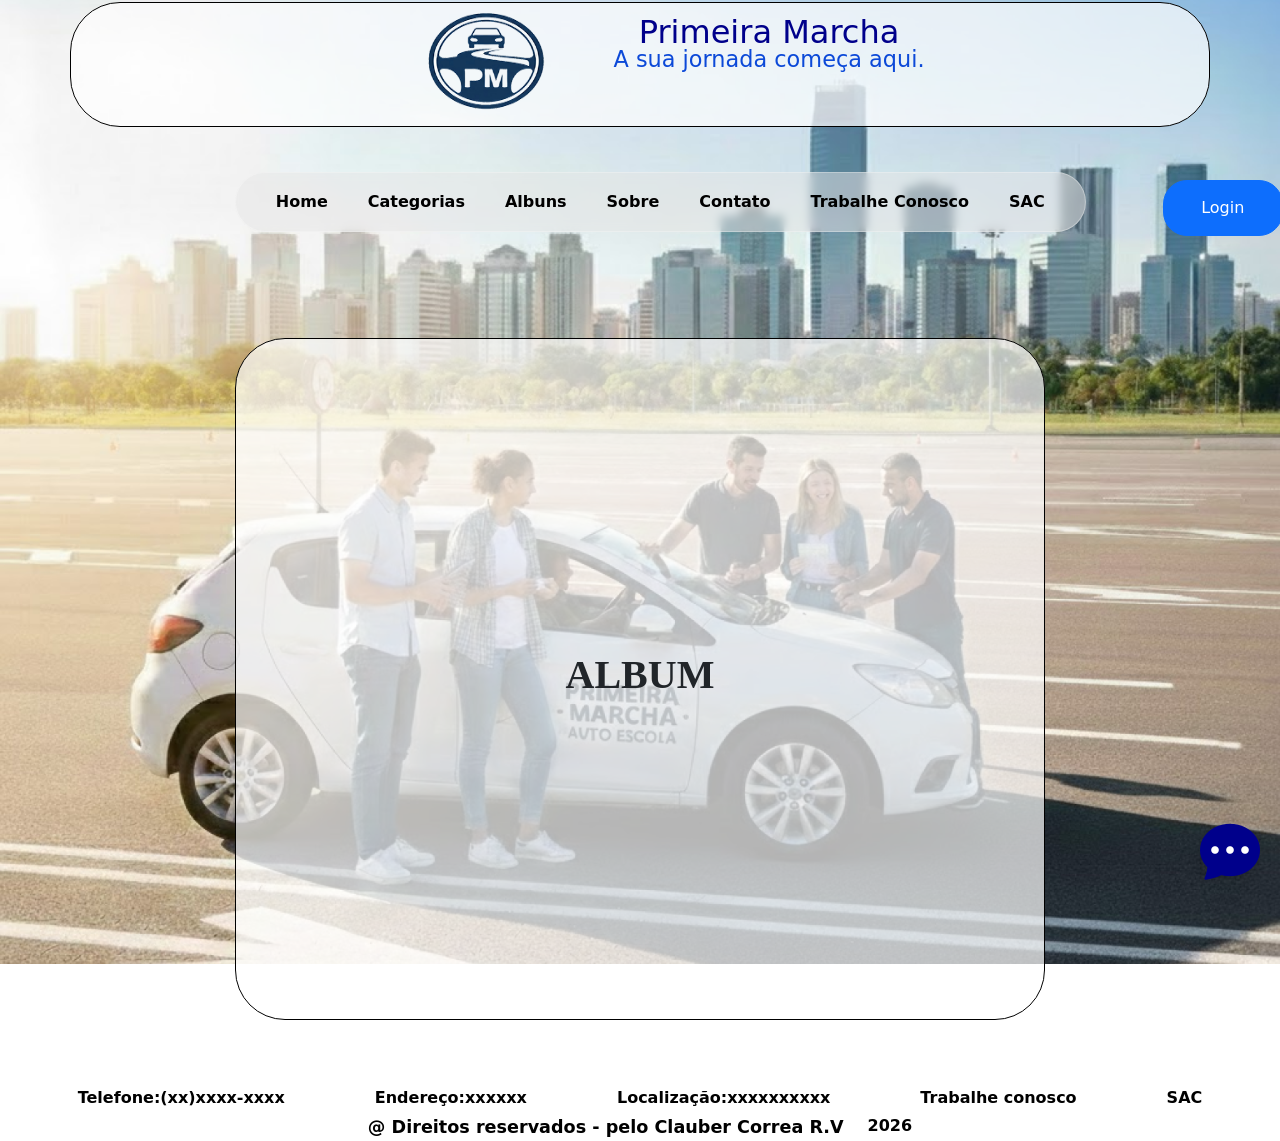
<file: albuns.html>
<!DOCTYPE html>
<html lang="pt-br">

<head>
    <title>Pirmeira Marcha</title>
    <link href="https://cdn.jsdelivr.net/npm/bootstrap@5.3.8/dist/css/bootstrap.min.css" rel="stylesheet"
        integrity="sha384-sRIl4kxILFvY47J16cr9ZwB07vP4J8+LH7qKQnuqkuIAvNWLzeN8tE5YBujZqJLB" crossorigin="anonymous">
    <link rel="stylesheet" href="https://cdn.jsdelivr.net/npm/bootstrap-icons@1.13.1/font/bootstrap-icons.min.css">
    <meta charset="UTF-8">
    <meta name="viewport" content="width=device-width, initial-scale=1">
  <link href="css/style.css" rel="stylesheet">
    <link rel="shortcut icon" href="./img/Adobe Express - file 4.png" type="image/x-icon">
</head>

<body>
    <script src="https://cdn.jsdelivr.net/npm/bootstrap@5.3.8/dist/js/bootstrap.bundle.min.js"
        integrity="sha384-FKyoEForCGlyvwx9Hj09JcYn3nv7wiPVlz7YYwJrWVcXK/BmnVDxM+D2scQbITxI"
        crossorigin="anonymous"></script>

    <header class="container-fluid">
        <div class="cabeca_categoria container">

            <img src="/img/Adobe Express - file 4.png" alt="logo" class="logo">

            <div class="texto">
                <h1 class="">Primeira Marcha</h1>
                <h3 class="">A sua jornada começa aqui.</h3>
            </div>

        </div>

    </header>
    <!-- <section class="login ">
        <a href="./login.html" target="_self" class="btn btn-primary log">Login</a>
    </section> -->

    <main
    >
        <section class="login  login_categoria mt-1 ">
            <a href="./login.html" target="_self" class="btn btn-primary log_categoria">Login</a>
        </section>
        <section class="meu minha_categoria ">
            <nav class="cor_menu navbar navbar-expand-lg navbar-light principal ">
  <div class="container-fluid">
    
    <button class="navbar-toggler" type="button" data-bs-toggle="collapse" data-bs-target="#meuMenu" aria-controls="meuMenu" aria-expanded="false" aria-label="Toggle navigation">
      <span class="navbar-toggler-icon"></span>
    </button>

    <div class="collapse navbar-collapse justify-content-center" id="meuMenu">
      <ul class="navbar-nav gap-4">
        <li class="nav-item"><a class="nav-link active" href="./index.html"><strong>Home</strong></a></li>
        <li class="nav-item"><a class="nav-link active" href="./categoria.html"><strong>Categorias</strong></a></li>
        <li class="nav-item"><a class="nav-link active" href="./albuns.html"><strong>Albuns</strong></a></li>
        <li class="nav-item"><a class="nav-link active" href="./sobre.html"><strong>Sobre</strong></a></li>
        <li class="nav-item"><a class="nav-link active" href="./contato.html"><strong>Contato</strong></a></li>
        <li class="nav-item"><a class="nav-link active" href="./trabalheconosco.html"><strong>Trabalhe Conosco</strong></a></li>
        <li class="nav-item"><a class="nav-link active" href="./sac.html"><strong>SAC</strong></a></li>
      </ul>
    </div>
    
  </div>
</nav>

        </section>
        
<div class=" container-fluid container_categoria ">
    <div class="titulo_categoria">
        <h1>ALBUM</h1>
         
    </div>
    

 </div> 
 
    </main>
  <div class="container_chat">
        <div class="mensa">
            <a href="" class="chat_link"><i class="bi bi-chat-dots-fill chat"></i>
            </a>
        </div>
    </div>
    <div class=" container_footer_categoria ">
        <footer class="final_roda">

            <ul class="lista_final">

                <li class="item_final">Telefone:(xx)xxxx-xxxx</li>

                <li class="item_final">Endereço:xxxxxx</li>

                <li class="item_final">Localização:xxxxxxxxxx</li>

                <li class="item_final"><a href="" target="_self" class="link_final">Trabalhe conosco</a></li>

                <li class="item_final"><a href="./sac.html" target="_self" class="link_final">SAC</a></li>



            </ul>
            <p class="autoria d-flex gap-4 text-black justify-content-center fw-bolder "> &#64 Direitos reservados -
                pelo Clauber Correa R.V <span id="ano-tual">©</span>
            </p>

        </footer>

    </div>


    </div>


    <script src="./js/login.js"></script>

    </html>
</file>
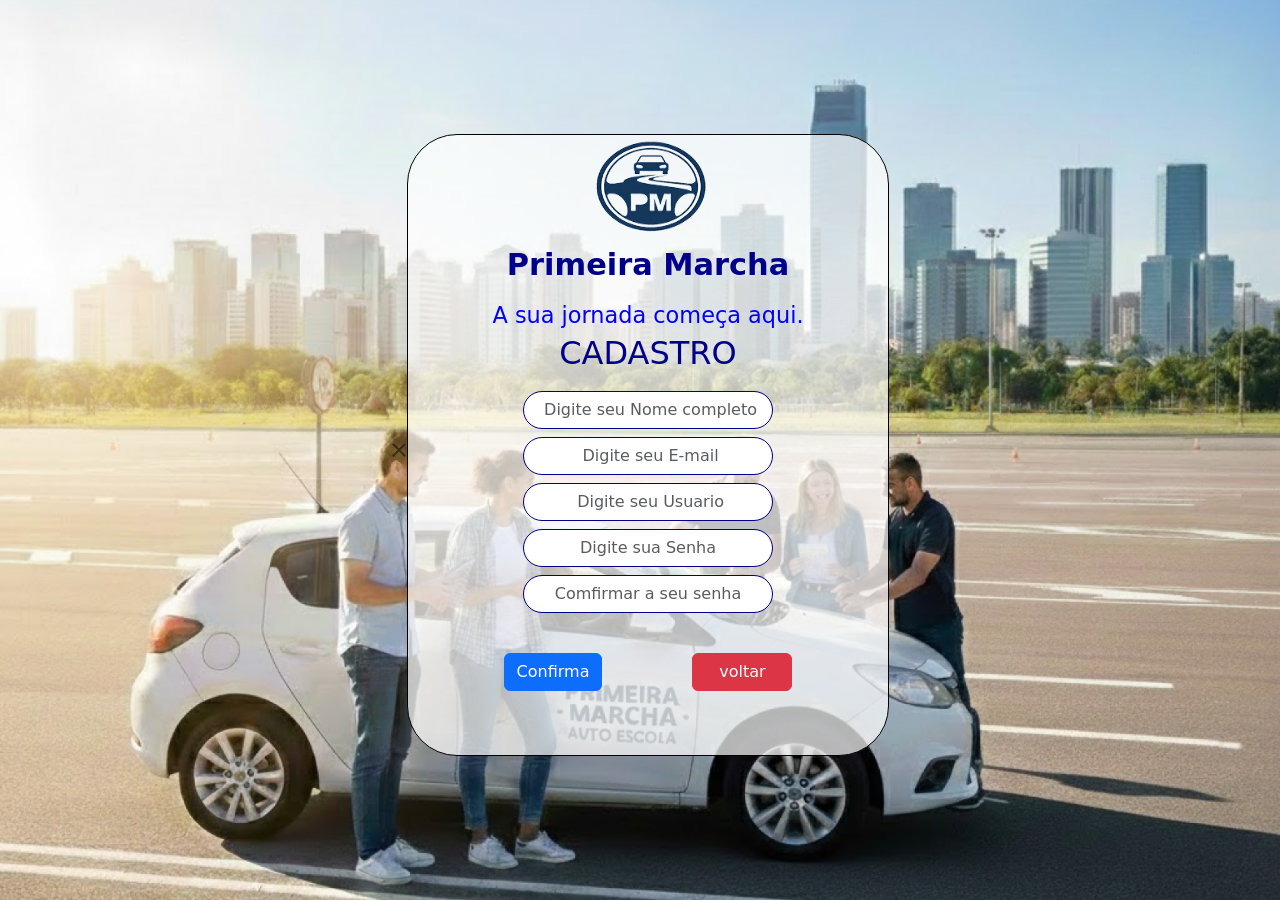
<file: cadastro.html>
<!DOCTYPE html>
<html lang="pt-br">
    <head>
      
        <title>Cadastro </title>
        <link href="https://cdn.jsdelivr.net/npm/bootstrap@5.3.8/dist/css/bootstrap.min.css" rel="stylesheet"
        integrity="sha384-sRIl4kxILFvY47J16cr9ZwB07vP4J8+LH7qKQnuqkuIAvNWLzeN8tE5YBujZqJLB" crossorigin="anonymous">

        <meta charset="UTF-8">
        <meta name="viewport" content="width=device-width, initial-scale=1">
        <link href="css/style.css" rel="stylesheet">
        
    </head>
    <body>
      
           <script src="https://cdn.jsdelivr.net/npm/bootstrap@5.3.8/dist/js/bootstrap.bundle.min.js"
        integrity="sha384-FKyoEForCGlyvwx9Hj09JcYn3nv7wiPVlz7YYwJrWVcXK/BmnVDxM+D2scQbITxI"
        crossorigin="anonymous"></script>
    <main class="cadastro_main" id="cadastro">
      <form class="cadastro " onsubmit="return ValidarCadastro()">
          <div class="modal-header border-0">
    <button type="button" class="btn-close" data-bs-dismiss="modal" aria-label="Fechar"></button>

  </div>
 
      <div class="container_cadastro">
      <div class="cadastro_titulo mt-5">
        <img src="/img/Adobe Express - file 4.png" alt="logo" class="img_cadastro">
        <div class="meu_titulo_cadastro   ">
            <h1 class="fw-bold ">Primeira Marcha</h1>
            <h3 >A sua jornada começa aqui.</h3>
      
        </div>  
      </div>

      <div class="nome_cadastro">
        <h2 class="titulo_do_cadastro mt-5">CADASTRO</h2>
      </div>
            <div class="row mb-3 nome_cadastro mt-0 ">
    <div class="col-sm-10 d-flex justify-content-center cadastro">
      <input type="text" class="form-control  text-center  emCadatro" id="inputEmail3" placeholder=" Digite seu Nome completo" required>
    </div>
  </div>

          <div class="row mb-3 nome_cadastro mt-0 requrid">
    <div class="col-sm-10 d-flex justify-content-center cadastro">
      <input type="email" class="form-control  text-center emCadatro " id="inputEmail3" placeholder=" Digite seu E-mail" required>
    </div>
  </div>
    
    <div class="row mb-3  cadastro">
    <div class="col-sm-10 d-flex justify-content-center  email_cadastro ">
      <input type="text" class="form-control text-center  emCadatro" id="inputEmail3" placeholder=" Digite seu Usuario" required>
    </div>
  
      <div class="row mb-3 cadastro mt-3">
    <div class="col-sm-10 d-flex justify-content-center  email_cadastro mb-3">
      <input type="password" class="form-control  text-center   emCadatro" id="inputEmail3" placeholder="Digite sua Senha" required>
    </div>
   <div class="row mb-3 cadastro ">
    <div class="col-sm-10 d-flex justify-content-center  email_cadastro mb-3">
      <input type="password" class="form-control text-center  emCadatro " id="inputEmail3" placeholder="Comfirmar a seu senha" required>
    </div>
 
    
    <div class="row mb-3  mt-4 cadastro_botao requrid" >
    <div class="col-sm-10 offset-sm-2  botao_cadatro cadastro requrid">
      
        <button type="submit" class="btn btn-primary" >Confirma</button>
        <div class="botao_confirmar_cadastro">
        <a href="./login.html" target="_self" class="btn btn-danger botao_confirmar_cadastro ">voltar</a></div>
        </div>

        </div>
       </form>
    </main>
     <script src="./js/Login/login.js"></script>
    </body>
</html>
</file>
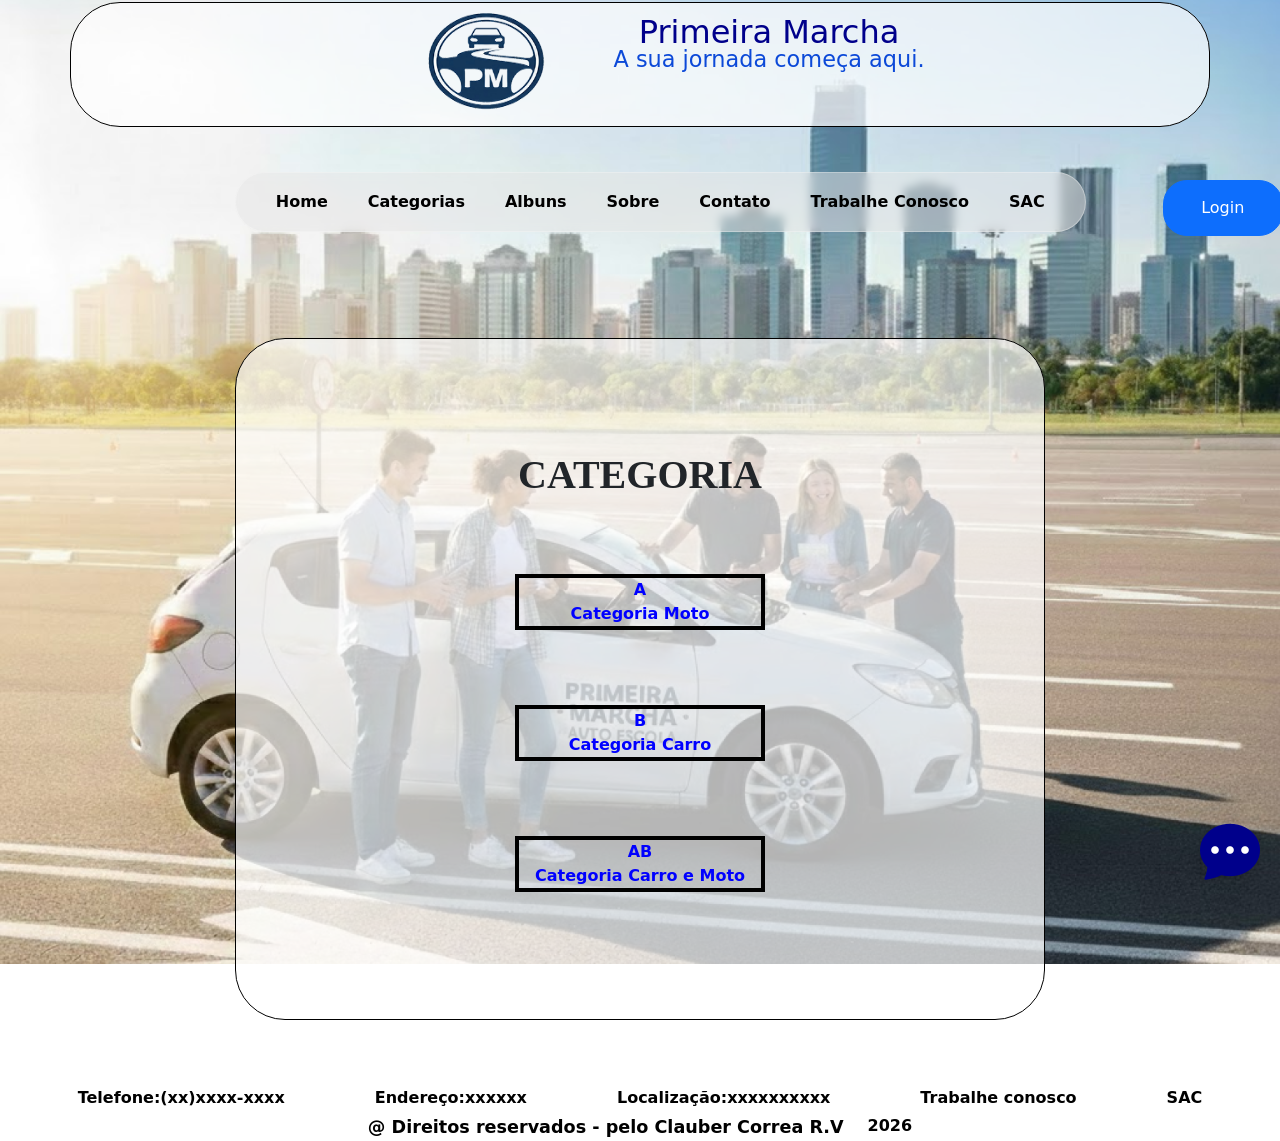
<file: categoria.html>
<!DOCTYPE html>
<html lang="pt-br">

<head>
    <title>Pirmeira Marcha</title>
    <link href="https://cdn.jsdelivr.net/npm/bootstrap@5.3.8/dist/css/bootstrap.min.css" rel="stylesheet"
        integrity="sha384-sRIl4kxILFvY47J16cr9ZwB07vP4J8+LH7qKQnuqkuIAvNWLzeN8tE5YBujZqJLB" crossorigin="anonymous">
    <link rel="stylesheet" href="https://cdn.jsdelivr.net/npm/bootstrap-icons@1.13.1/font/bootstrap-icons.min.css">
    <meta charset="UTF-8">
    <meta name="viewport" content="width=device-width, initial-scale=1">
  <link href="css/style.css" rel="stylesheet">
    <link rel="shortcut icon" href="./img/Adobe Express - file 4.png" type="image/x-icon">
</head>

<body>
    <script src="https://cdn.jsdelivr.net/npm/bootstrap@5.3.8/dist/js/bootstrap.bundle.min.js"
        integrity="sha384-FKyoEForCGlyvwx9Hj09JcYn3nv7wiPVlz7YYwJrWVcXK/BmnVDxM+D2scQbITxI"
        crossorigin="anonymous"></script>

    <header class="container-fluid">
        <div class="cabeca_categoria container">

            <img src="/img/Adobe Express - file 4.png" alt="logo" class="logo">

            <div class="texto">
                <h1 class="">Primeira Marcha</h1>
                <h3 class="">A sua jornada começa aqui.</h3>
            </div>

        </div>

    </header>
    <!-- <section class="login ">
        <a href="./login.html" target="_self" class="btn btn-primary log">Login</a>
    </section> -->

    <main
    >
        <section class="login  login_categoria mt-1 ">
            <a href="./login.html" target="_self" class="btn btn-primary log_categoria">Login</a>
        </section>
        <section class="meu minha_categoria ">
            <nav class="cor_menu navbar navbar-expand-lg navbar-light principal ">
  <div class="container-fluid">
    
    <button class="navbar-toggler" type="button" data-bs-toggle="collapse" data-bs-target="#meuMenu" aria-controls="meuMenu" aria-expanded="false" aria-label="Toggle navigation">
      <span class="navbar-toggler-icon"></span>
    </button>

    <div class="collapse navbar-collapse justify-content-center" id="meuMenu">
      <ul class="navbar-nav gap-4">
        <li class="nav-item"><a class="nav-link active" href="./index.html"><strong>Home</strong></a></li>
        <li class="nav-item"><a class="nav-link active" href="./categoria.html"><strong>Categorias</strong></a></li>
        <li class="nav-item"><a class="nav-link active" href="./albuns.html"><strong>Albuns</strong></a></li>
        <li class="nav-item"><a class="nav-link active" href="./sobre.html"><strong>Sobre</strong></a></li>
        <li class="nav-item"><a class="nav-link active" href="./contato.html"><strong>Contato</strong></a></li>
        <li class="nav-item"><a class="nav-link active" href="./trabalheconosco.html"><strong>Trabalhe Conosco</strong></a></li>
        <li class="nav-item"><a class="nav-link active" href="./sac.html"><strong>SAC</strong></a></li>
      </ul>
    </div>
    
  </div>
</nav>

        </section>
        
<div class=" container-fluid container_categoria ">
    <div class="titulo_categoria">
        <h1>CATEGORIA</h1>
         <ul class=" container-fluid lista_categoria_cateira">
            <li class="li_texto">A <span>Categoria Moto</span></li>
            <li class="li_texto">B <span>Categoria Carro</span></li>
            <li class="li_texto">AB <span>Categoria Carro e Moto</span></li>
        </ul>
    </div>
    

 </div> 
 
    </main>
  <div class="container_chat">
        <div class="mensa">
            <a href="" class="chat_link"><i class="bi bi-chat-dots-fill chat"></i>
            </a>
        </div>
    </div>
    <div class=" container_footer_categoria ">
        <footer class="final_roda">

            <ul class="lista_final">

                <li class="item_final">Telefone:(xx)xxxx-xxxx</li>

                <li class="item_final">Endereço:xxxxxx</li>

                <li class="item_final">Localização:xxxxxxxxxx</li>

                <li class="item_final"><a href="" target="_self" class="link_final">Trabalhe conosco</a></li>

                <li class="item_final"><a href="./sac.html" target="_self" class="link_final">SAC</a></li>



            </ul>
            <p class="autoria d-flex gap-4 text-black justify-content-center fw-bolder "> &#64 Direitos reservados -
                pelo Clauber Correa R.V <span id="ano-tual">©</span>
            </p>

        </footer>

    </div>


    </div>


    <script src="./js/login.js"></script>

    </html>
</file>
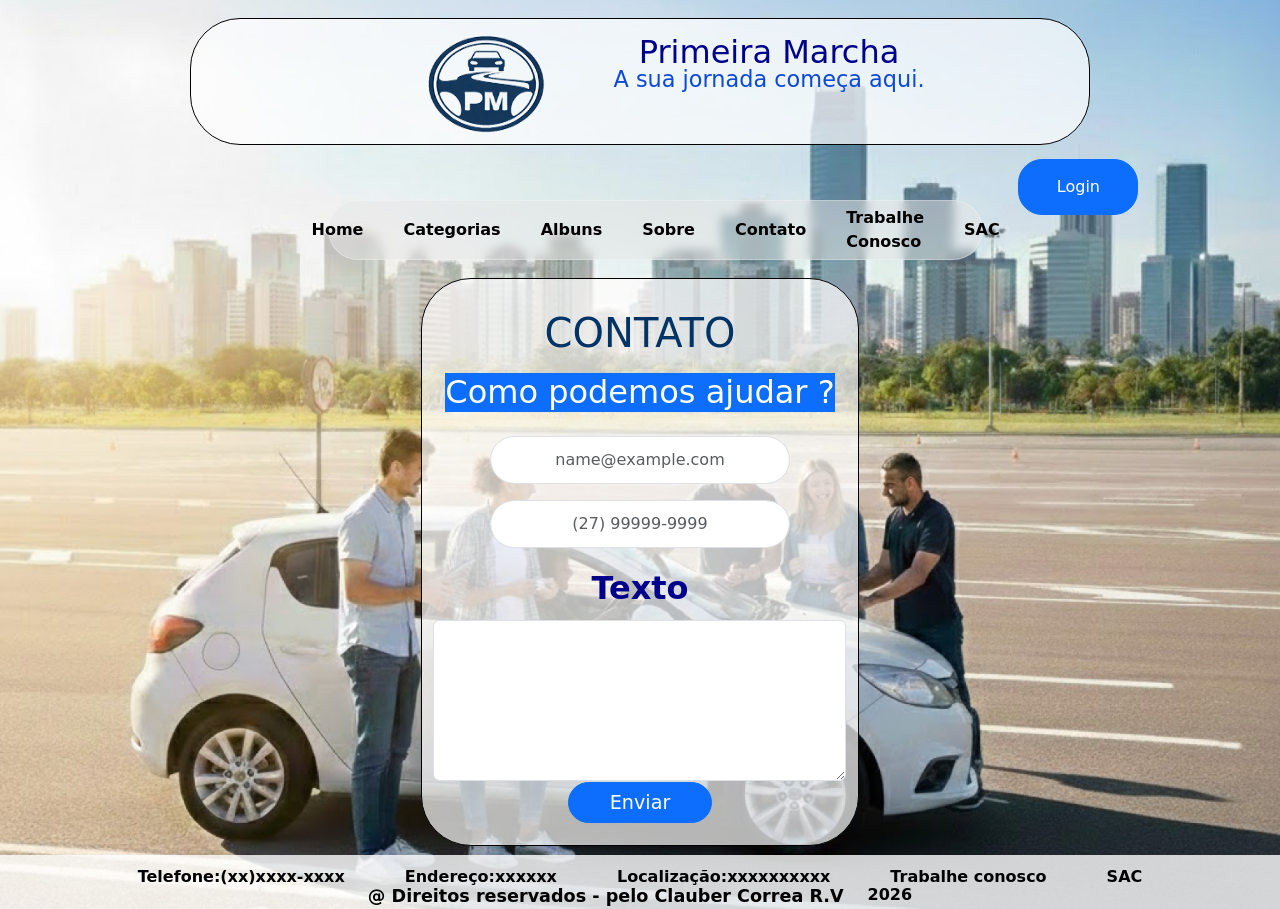
<file: contato.html>
<!DOCTYPE html>
<html lang="pt-br">

<head>

    <link href="https://cdn.jsdelivr.net/npm/bootstrap@5.3.8/dist/css/bootstrap.min.css" rel="stylesheet"
        integrity="sha384-sRIl4kxILFvY47J16cr9ZwB07vP4J8+LH7qKQnuqkuIAvNWLzeN8tE5YBujZqJLB" crossorigin="anonymous">

    <meta charset="UTF-8">
    <meta name="viewport" content="width=device-width, initial-scale=1">
    <link href="css/style.css" rel="stylesheet">
    <link rel="shortcut icon" href="./img/Adobe Express - file 4.png" type="image/x-icon">
</head>

<body>
    <script src="https://cdn.jsdelivr.net/npm/bootstrap@5.3.8/dist/js/bootstrap.bundle.min.js"
        integrity="sha384-FKyoEForCGlyvwx9Hj09JcYn3nv7wiPVlz7YYwJrWVcXK/BmnVDxM+D2scQbITxI"
        crossorigin="anonymous"></script>

    <header>
        <div class="cabeca">

            <img src="/img/Adobe Express - file 4.png" alt="logo" class="logo">

            <div class="texto">
                <h1 class="">Primeira Marcha</h1>
                <h3 class="">A sua jornada começa aqui.</h3>
            </div>

        </div>
       
    </header>
    <!-- <section class="login ">
        <a href="./login.html" target="_self" class="btn btn-primary log">Login</a>
    </section> -->

    <main>
        <section class="login mt-1 ">
            <a href="./login.html" target="_self" class="btn btn-primary log">Login</a>
        </section>
        <section class="meu">
            <nav class=" principal navbar navbar-expand-lg ">
                <div class="container-fluid d-flex justify-content-center">
                    <ul class="navbar-nav d-flex flex-row gap-4">
                        <li class="nav-item"><a class="nav-link active" href="./index.html"><strong>Home</strong></a>
                        </li>
                        <li class="nav-item"><a class="nav-link active"
                                href="./categoria.html"><strong>Categorias</strong></a></li>
                        <li class="nav-item"><a class="nav-link active" href="./albuns.html"><strong>Albuns</strong></a>
                        </li>
                        <li class="nav-item"><a class="nav-link active" href="./sobre.html"><strong>Sobre</strong></a>
                        </li>
                        <li class="nav-item"><a class="nav-link active"
                                href="./contato.html"><strong>Contato</strong></a></li>
                        <li class="nav-item"><a class="nav-link active" href="./trabalheconosco.html"><strong>Trabalhe
                                    Conosco</strong></a></li>
                        <li class="nav-item"><a class="nav-link active" href="./sac.html"><strong>SAC</strong></a></li>
                    </ul>
                </div>
            </nav>

        </section>


        <div class="container_contato">

            <form class="form_contato">
                <div class="titulo_contato d-flex flex-column mb-4 ">

                    <h1 class="titulo_contato "> CONTATO</h1>

                    <h2 class="titulo_contato text-bg-primary mt-2 mb-0 "> Como podemos ajudar ? </h2>
                </div>
                <div class="contato">


                    <input type="email" class="form-control label_contato" id="exampleFormControlInput1"
                        placeholder="name@example.com" name="email" required>

                    <input type="tel" class="form-control label_contato mb-3 mt-3" id="exampleFormControlInput1"
                        placeholder="(27) 99999-9999" name="celular" required>

                </div>
                <div class="mb-3">
                    <label for="exampleFormControlTextarea1 class="class="form-label d-flex justify-content-center mb-11  fw-bolder  label_contato">Texto</label>

                    <textarea class="form-control texto_sac" id="exampleFormControlTextarea1" rows="3" name="mensagem"
                        required></textarea>
                </div>
        </div>
        <div class="col-sm-10 move_botao">

            <button type="submit" class="btn btn-primary botao_entrar botao_sac mb-3 enviar-contato">Enviar</button>
        </div>

        </form>

        
    </main>
    <div class="container_footer_contato">
        <footer class="final_roda">

            <ul class="lista_final_sobre">
                <li class="item_final">Telefone:(xx)xxxx-xxxx</li>

                <li class="item_final">Endereço:xxxxxx</li>

                <li class="item_final">Localização:xxxxxxxxxx</li>

                <li class="item_final"><a href="" target="_self" class="link_final">Trabalhe conosco</a></li>

                <li class="item_final"><a href="" target="_self" class="link_final">SAC</a></li>



            </ul>
            <p class="autoria d-flex gap-4 text-black justify-content-center fw-bolder "> &#64 Direitos reservados - pelo Clauber  Correa R.V           <span id="ano-tual">©</span>
 </p>

        </footer>
    
    </div>
     <script src="./js/login.js">     </script>

    </div>

</body>

</html>
</file>
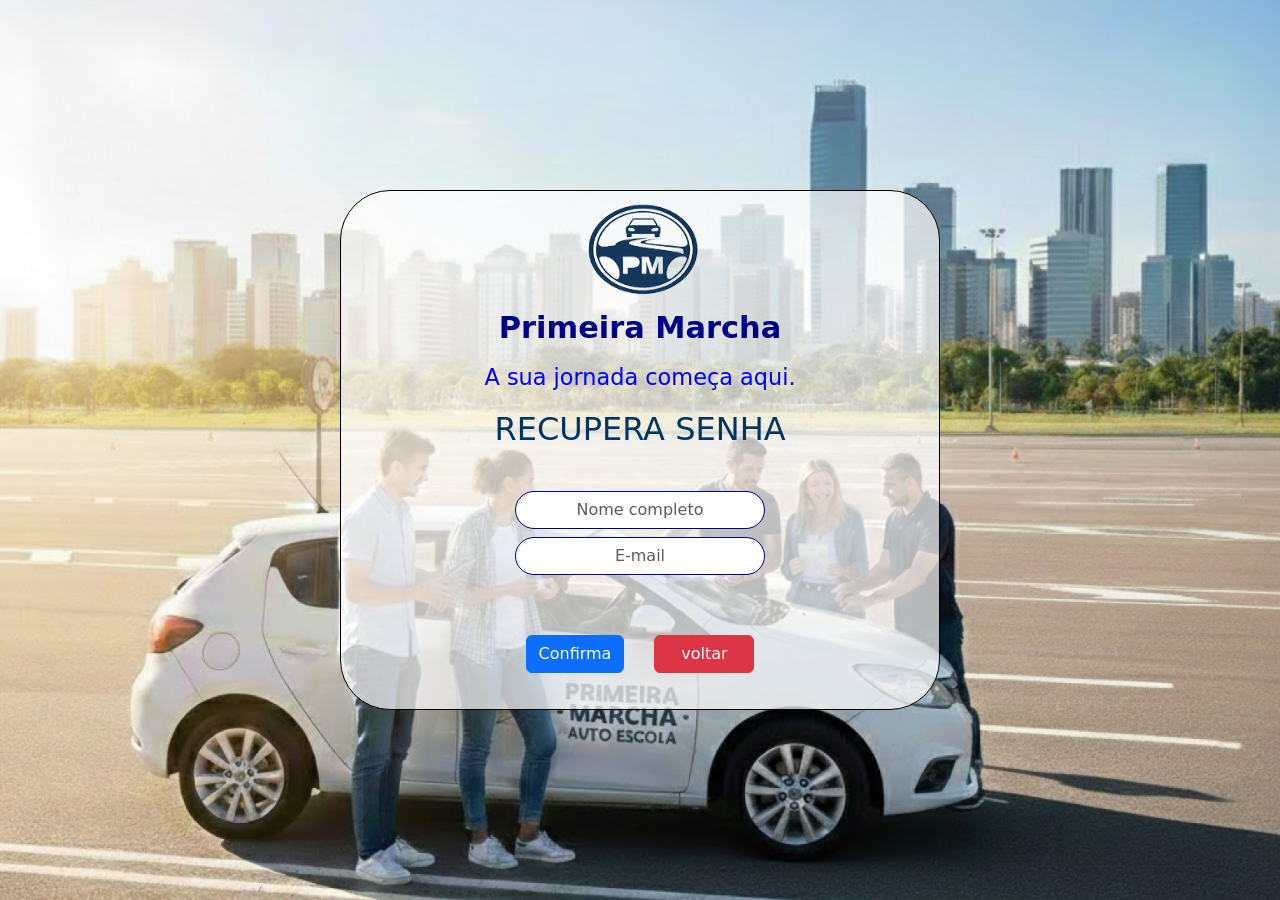
<file: esquecisenha.html>
<!DOCTYPE html>
<html lang="pt-br">
    <head>
        <title>esqueci minha senha </title>
        <link href="https://cdn.jsdelivr.net/npm/bootstrap@5.3.8/dist/css/bootstrap.min.css" rel="stylesheet"
        integrity="sha384-sRIl4kxILFvY47J16cr9ZwB07vP4J8+LH7qKQnuqkuIAvNWLzeN8tE5YBujZqJLB" crossorigin="anonymous">

        <meta charset="UTF-8">
        <meta name="viewport" content="width=device-width, initial-scale=1">
        <link href="css/style.css" rel="stylesheet">
        
    </head>
    <body>
      
           <script src="https://cdn.jsdelivr.net/npm/bootstrap@5.3.8/dist/js/bootstrap.bundle.min.js"
        integrity="sha384-FKyoEForCGlyvwx9Hj09JcYn3nv7wiPVlz7YYwJrWVcXK/BmnVDxM+D2scQbITxI"
        crossorigin="anonymous"></script>
    <main class="esqueci">
      <form>
        

      <div class="container_esqueci">
      <div class="cadastro_titulo login-img ">
        <img src="/img/Adobe Express - file 4.png" alt="logo" class="img_cadastro">
        <div class="meu_titulo_cadastro   ">
            <h1 class="fw-bold ">Primeira Marcha</h1>
            <h3 >A sua jornada começa aqui.</h3>
      
        </div>
      </div>

      <div class="nome_esqueci d-flex justify-content-center mt-3" >
        <h2 class="titulo_do_esqueci mb-3">RECUPERA SENHA</h2>
      </div>
            <div class="row mb-3 nome_cadastro mt-4 ">
    <div class="col-sm-10 d-flex justify-content-center cadastro">
      <input type="text" class="form-control  text-center  emCadatro " id="inputEmail3" placeholder="Nome completo" required >
    </div>
  </div>

          <div class="row mb-3 nome_cadastro mt-0 ">
    <div class="col-sm-10 d-flex justify-content-center cadastro">
      <input type="email" class="form-control  text-center emCadatro " id="inputEmail3" placeholder="E-mail" required>
    </div>
  </div>
    

 
    
    <div class="row mb-3  mt-4 ">
    <div class="col-sm-10 offset-sm-2 botao_esqueci" aria-required="" >
      
<button type="submit" class="btn btn-primary">Confirma</button>

        <div class="botao_confirmar_cadastro">
        <a href="./login.html" class="btn btn-danger " >voltar</a></div>
        </div>

        </div>
        </form>
    </main>

    <script src="./js/Login/login.js"></script>
    </body>
</html>
</file>
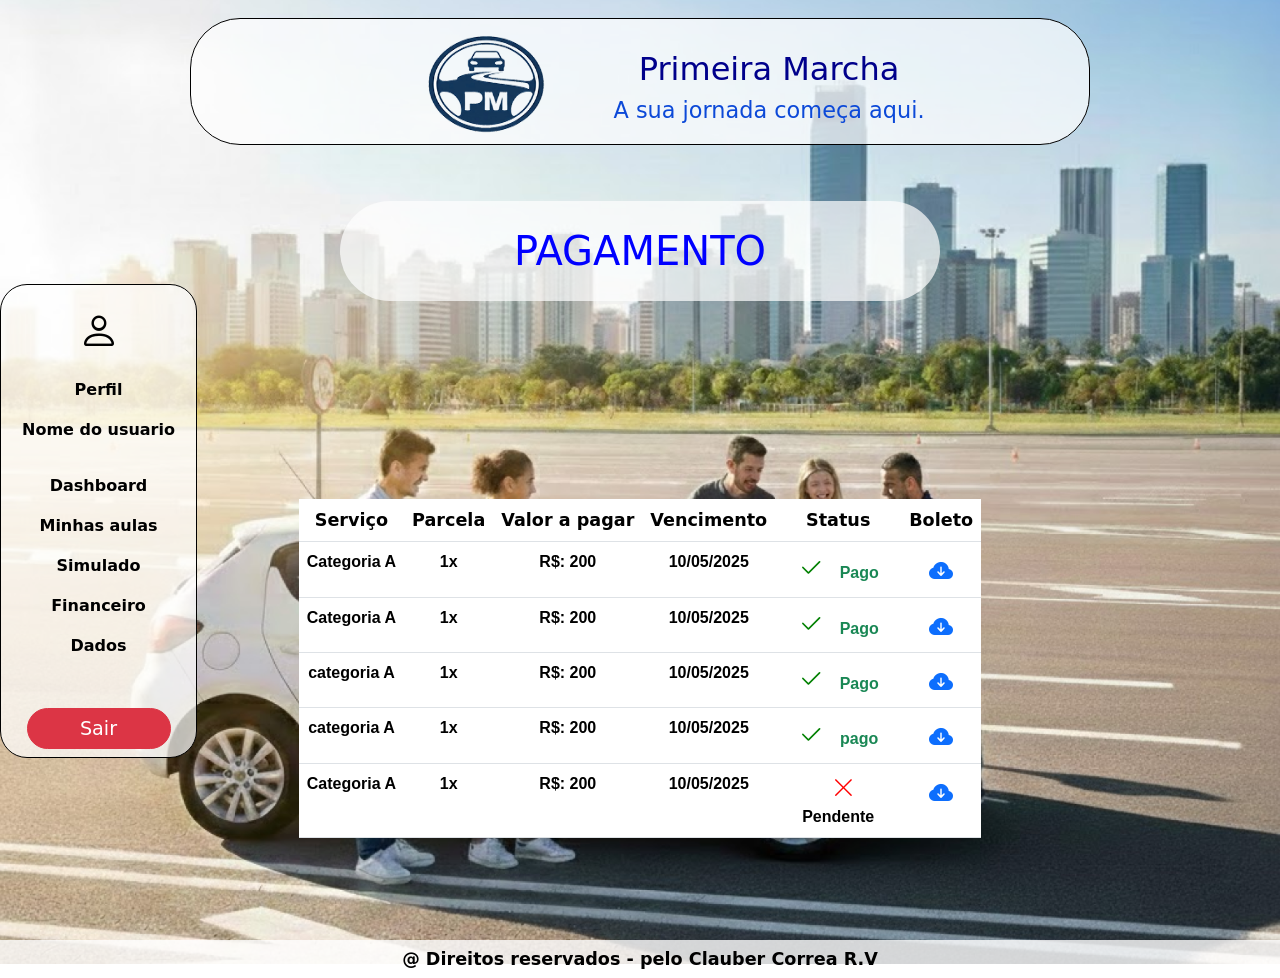
<file: financeiro.html>
<!DOCTYPE html>
<html lang="pt-br">
    <head>
    <title>FINANCEIRO PAGAMENTO</title>
    <link href="https://cdn.jsdelivr.net/npm/bootstrap@5.3.8/dist/css/bootstrap.min.css" rel="stylesheet"
        integrity="sha384-sRIl4kxILFvY47J16cr9ZwB07vP4J8+LH7qKQnuqkuIAvNWLzeN8tE5YBujZqJLB" crossorigin="anonymous">

    <meta charset="UTF-8">
    <meta name="viewport" content="width=device-width, initial-scale=1">
    <link href="css/style.css" rel="stylesheet">
    <link rel="shortcut icon" href="./img/Adobe Express - file 4.png" type="image/x-icon">
</head>

<body>
    <script src="https://cdn.jsdelivr.net/npm/bootstrap@5.3.8/dist/js/bootstrap.bundle.min.js"
        integrity="sha384-FKyoEForCGlyvwx9Hj09JcYn3nv7wiPVlz7YYwJrWVcXK/BmnVDxM+D2scQbITxI"
        crossorigin="anonymous"></script>

<header>
    <div class="cabeca d-flex justify-content-center align-items-center text-center ">
        
        <img src="/img/Adobe Express - file 4.png" alt="logo" class="logo">

        <div class="texto">
            <h1 class="mb-2 mt-5">Primeira Marcha</h1>
            <h3 class="mt-0">A sua jornada começa aqui.</h3>
        </div>
        
    </div>

 
</header>
             <div class="titulofinan">
    <h1  class="titulofinan">PAGAMENTO</h1>
 </div>
<nav class=" mover navbar navbar-expand-lg nabnavbar-nav  mb-lg-5">



  <div class=" container_fifi collapse navbar-collapse mb-5 text-center " id="navbarNav">

    <ul class=" meu_menu navbar-nav flex-column  mb-5">
<li class="nav-item active">
        <a class="nav-link" href="#"><i class="bi bi-person fs-1"></i></a>
      </li>
        
       <li class="nav-item active">
        <a class="nav-link" href="#">Perfil</a>
      </li>
          <li class="nav-item active">
            <p class="mt-0 nav-link text-black"><strong>Nome do usuario</strong></p>
     
      </li>
      <li class="nav-item active">
        <a class="nav-link" href="#">Dashboard</a>
      </li>
      <li class="nav-item">
        <a class="nav-link" href="#">Minhas aulas</a>
      </li>
      <li class="nav-item">
        <a class="nav-link" href="#">Simulado</a>
      </li>
          <li class="nav-item">
        <a class="nav-link" href="#">Financeiro</a>
      </li>

        <li class="nav-item">
        <a class="nav-link" href="#">Dados</a>
      </li>
    </ul>
    
  </div>
  <div class="col-sm-10 move_botao">
      
        <button type="submit" class="btn btn-danger botao_entrar botao_sac">Sair</button>
        </div>
 
</nav>

     <!-- <div class="titulofinan">
    <h1  class="titulofinan">PAGAMENTO</h1>
 </div> -->
    <main>  

  
 
        <table class="table tabela_financeira ">
  <thead>
    <tr>
      <th scope="col">Serviço</th>
      <th scope="col">Parcela</th>
      <th scope="col">Valor a pagar</th>
      <th scope="col">Vencimento</th>
       <th scope="col">Status</th>
       <th scope="col">Boleto</th>
    </tr>
  </thead>
  <tbody>
    <tr>
      <td>Categoria A</td>
      <td>1x</td>
      <td>R$: 200</td>
      <td>10/05/2025</td>
      <td class="text-success "><i class="bi bi-check2 me-3 v"></i>Pago</td>
      <td><a href=""><i class="bi bi-cloud-arrow-down-fill  baixar"></i></a></i></td> 
      
    </tr>
    <tr>
     
    <td>Categoria A</td>
      <td>1x</td>
      <td>R$: 200</td>
      <td>10/05/2025</td>
      <td class="text-success "> <i class="bi bi-check2 me-3 v"> </i>Pago</td>
      <td><a href=""><i class="bi bi-cloud-arrow-down-fill  baixar"></i></a></td> 
      
    </tr>
    <tr>
 <td>categoria A</td>
      <td>1x</td>
      <td>R$: 200</td>
      <td>10/05/2025</td>
      <td class="text-success "> <i class="bi bi-check2 me-3 v"></i>Pago</td>
      <td><a href=""><i class="bi bi-cloud-arrow-down-fill  baixar"></i></a></td>  
      
    </tr>
       <tr>
   <td>categoria A</td>
      <td>1x</td>
      <td>R$: 200</td>
      <td>10/05/2025</td>
      <td class="text-success "><i class="bi bi-check2 me-3 v"></i>pago</td>
      <td><a href=""><i class="bi bi-cloud-arrow-down-fill  baixar"></i></a></td> 
    </tr>
    
      <tr>
<td>Categoria A</td>
      <td>1x</td>
      <td>R$: 200</td>
      <td>10/05/2025</td>
      <td class=" texto_pendente"><i class="bi bi-x-lg me-3 x"></i>Pendente</td>
      <td><a href=""><i class="bi bi-cloud-arrow-down-fill  baixar"></i></a></td> 
      
      </tr>

      
  </tbody>
 
</table>
     


    </main>
    <div class="container_financeiro_footer">
        <footer class="final_roda_financeiro">

            <ul class="lista_final_financeiro">
                
                    <li class="item_final_finaceiro mt-3"><P class="autoria_financeiro d-flex gap-4 text-black justify-content-center fw-bolder "> &#64 Direitos reservados - pelo Clauber  Correa R.V</p></li>
                
                  
           
           
            </ul>
          

        </footer>
    
    </div>
     
</body>

</html>
</file>
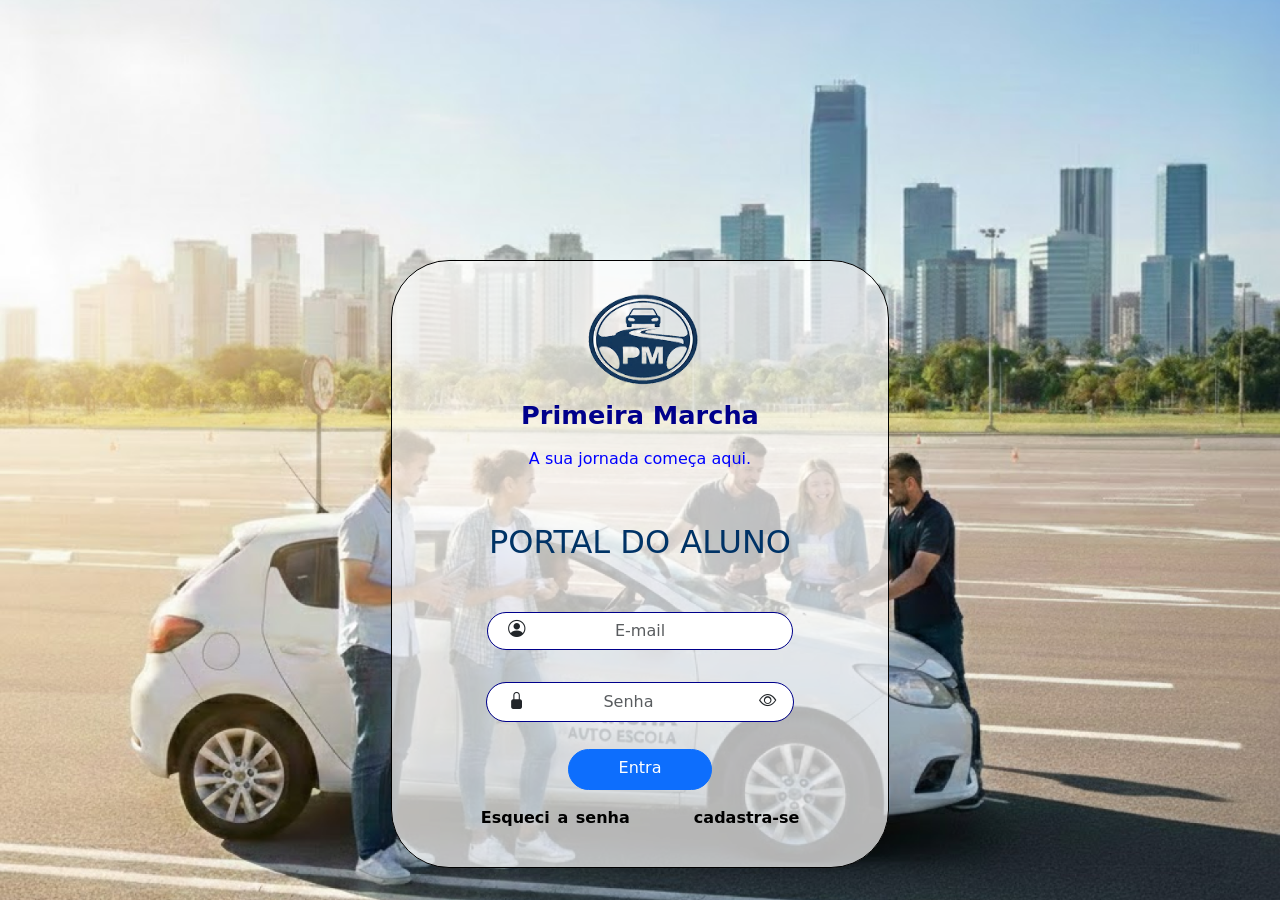
<file: login.html>
<!--  -->
<!DOCTYPE html>
<html lang="pt-br">

<head>
  <title>Login </title>
  <link href="https://cdn.jsdelivr.net/npm/bootstrap@5.3.8/dist/css/bootstrap.min.css" rel="stylesheet"
    integrity="sha384-sRIl4kxILFvY47J16cr9ZwB07vP4J8+LH7qKQnuqkuIAvNWLzeN8tE5YBujZqJLB" crossorigin="anonymous">
  <script src="https://cdn.jsdelivr.net/npm/bootstrap@5.3.8/dist/js/bootstrap.bundle.min.js"></script>
  <meta charset="UTF-8">
  <meta name="viewport" content="width=device-width, initial-scale=1">
  <link href="css/style.css" rel="stylesheet">

</head>

<body>
  <script src="https://cdn.jsdelivr.net/npm/bootstrap@5.3.8/dist/js/bootstrap.bundle.min.js"
    integrity="sha384-FKyoEForCGlyvwx9Hj09JcYn3nv7wiPVlz7YYwJrWVcXK/BmnVDxM+D2scQbITxI"
    crossorigin="anonymous"></script>
  <div class="container_login ">

    <form class="login_filho " onsubmit="return validarLogin()">

      <div class="login-img mt-5">
        <img src="/img/Adobe Express - file 4.png" alt="logo" class="">
        <div class="titulo_login ">
          <h1 class="fw-bold">Primeira Marcha</h1>
          <h3>A sua jornada começa aqui.</h3>

        </div>
      </div>
      <div class="d-flex titulos_login mb-5">
        <h3 class="text-custom-blue"> PORTAL DO ALUNO</h3>
      </div>
      <div class="row mb-3 email_login  d-md-flex justify-content-center t-3 caixa_email">
        <div class="col-sm-10 " required>

          <input type="email" class="form-control w-75 text-center validarLogin" id="inputEmail3" placeholder="E-mail"
            required>

        </div>

      </div>

      <div class="row  senha_login d-flex g-md-3 justify-content-center caixa_email" required>

        <div class="col-sm-10" required>

          <input type="password" class="form-control w-75 text-center senha mt-3 mb-3 validarLogin" id="inputPassword3"
            style="padding-right: 35px; height: 40px;" placeholder="Senha" required>
        </div>
        <div class="row mb-3 entrar_botao">
          <div class="col-sm-10 move_botao" aria-required="Obrigario preencher">

            <button type="submit" class="btn btn-primary botao_entrar validarLogin">Entra</button>
            <div class="infor_login mt-3 fw-bold ">
              <a href="/esquecisenha.html">Esqueci a senha</a>
              <a href="/cadastro.html" onclick="abrirModalCadastro(event)" target="_self">cadastra-se</a>
            </div>

    </form>
  </div>

  <div><i class="bi bi-person-circle user"></i></div>
  <div><i class="bi bi-lock-fill cadiado"></i>
    <div onclick="click"> <i class="bi bi-eye olho" id="togglePassword"></i></div>

  </div>
  </div>



  <script src="./js/login.js"></script>

  <div class="modal fade" id="modalCadastro" tabindex="-1" aria-hidden="true">
  <div class="modal-dialog">
    <div class="modal-content">
      <div class="modal-content">

 
  
      <div class="modal-body" id="conteudoCadastro">
   
 
        <div class="text-center">Carregando...



  </div>
 
        </div>

      </div>
    </div>
  </div>

<script>
  function abrirModalCadastro(event) {
    // Impede que o link tente mudar de página
    event.preventDefault(); 

    const modalElement = document.getElementById('modalCadastro');
    const modal = new bootstrap.Modal(modalElement);
    modal.show();

    fetch('cadastro.html')
      .then(response => response.text())
      .then(html => {
        const parser = new DOMParser();
        const doc = parser.parseFromString(html, 'text/html');
        const conteudo = doc.querySelector('.cadastro_main').innerHTML; 
        document.getElementById('conteudoCadastro').innerHTML = conteudo;
      })
      .catch(err => {
        document.getElementById('conteudoCadastro').innerHTML = "<p class='p-3 text-danger'>Erro ao carregar o formulário.</p>";
      });
  }
</script>



</body>

</html>
</file>
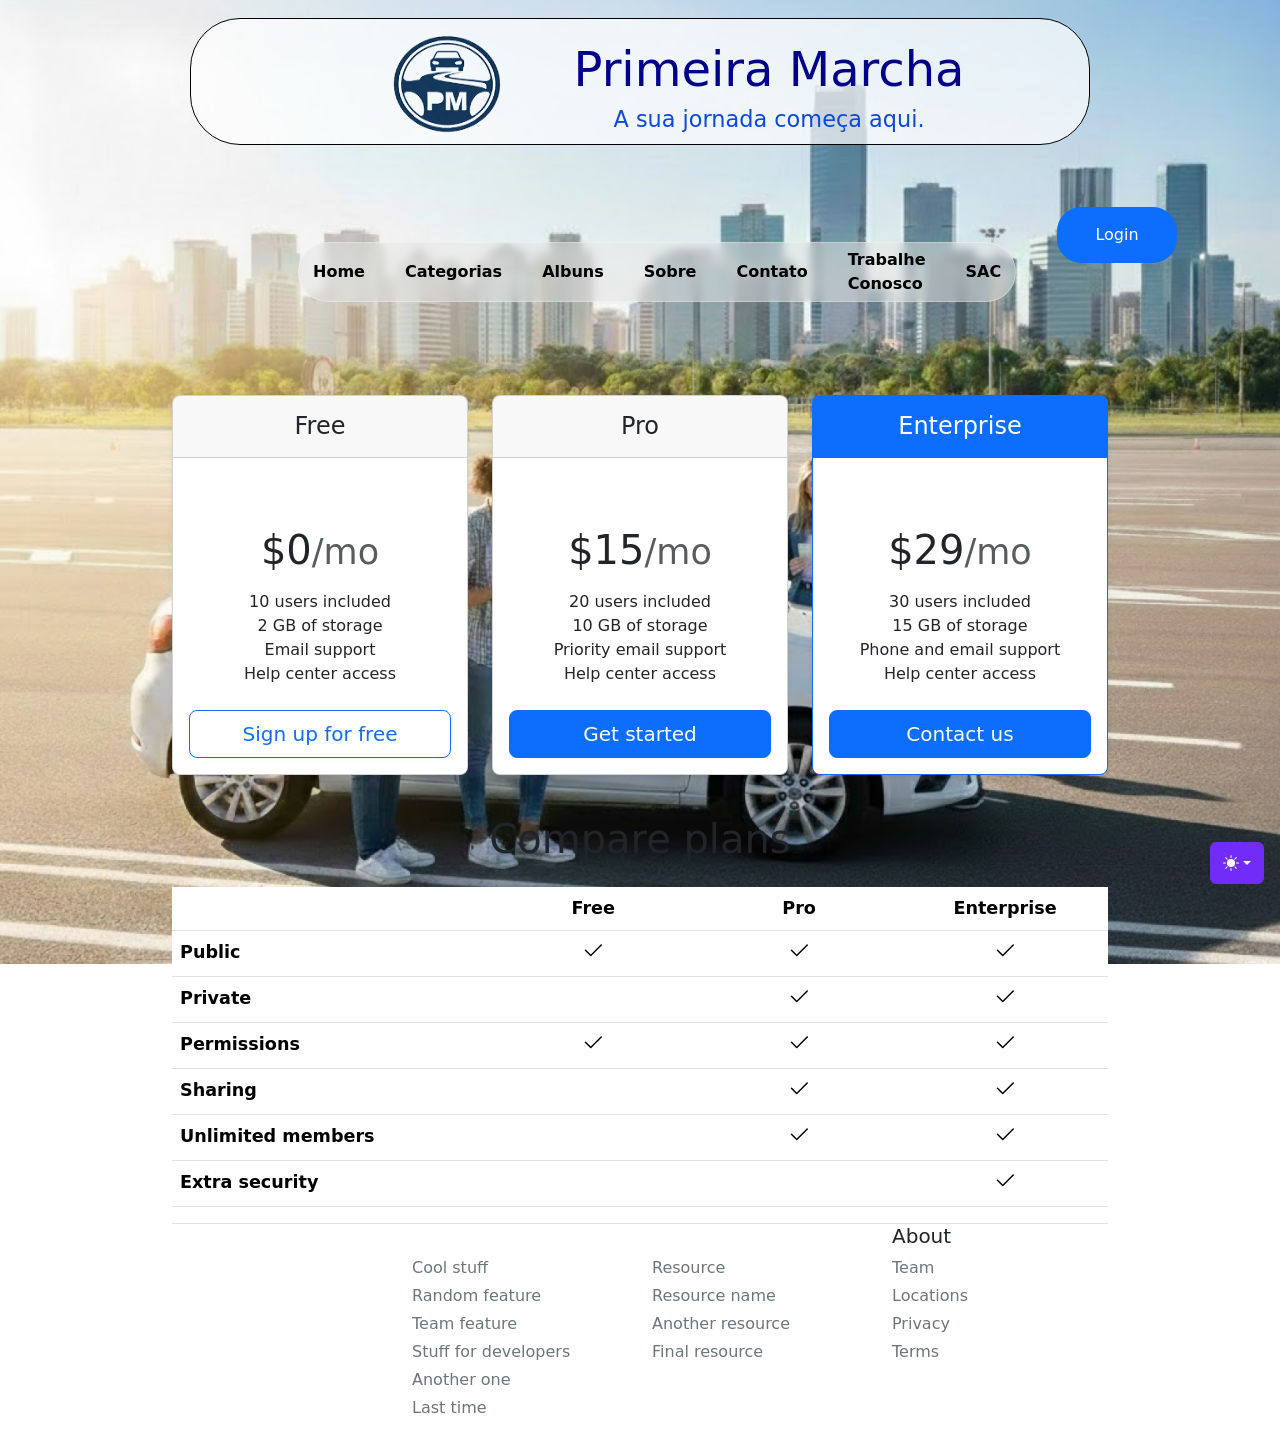
<file: pagina_assinatura.html>
<!doctype html>
<html lang="en" data-bs-theme="auto">
  <head>
   
    <meta charset="utf-8" />
    <meta name="viewport" content="width=device-width, initial-scale=1" />
    <meta name="description" content="" />
    <meta
      name="author"
      content="Mark Otto, Jacob Thornton, and Bootstrap contributors"
    />
    
    <meta name="generator" content="Astro v5.13.2" />
    <title>teste</title>
    
    <link
      rel="canonical"
      href="https://getbootstrap.com/docs/5.3/examples/pricing/"
    />
    <script src="./js/color-modes.js"></script>
    <link href="./css/bootstrap.min.css" rel="stylesheet" />
    <meta name="theme-color" content="#712cf9" />
    
    <link href="./css/pricing.css" rel="stylesheet" />
 <link rel="stylesheet" href="./css/style.css">
    <style>
      .bd-placeholder-img {
        font-size: 1.125rem;
        text-anchor: middle;
        -webkit-user-select: none;
        -moz-user-select: none;
        user-select: none;
      }
      @media (min-width: 768px) {
        .bd-placeholder-img-lg {
          font-size: 3.5rem;
        }
      }
      .b-example-divider {
        width: 100%;
        height: 3rem;
        background-color: #0000001a;
        border: solid rgba(0, 0, 0, 0.15);
        border-width: 1px 0;
        box-shadow:
          inset 0 0.5em 1.5em #0000001a,
          inset 0 0.125em 0.5em #00000026;
      }
      .b-example-vr {
        flex-shrink: 0;
        width: 1.5rem;
        height: 100vh;
      }
      .bi {
        vertical-align: -0.125em;
        fill: currentColor;
      }
      .nav-scroller {
        position: relative;
        z-index: 2;
        height: 2.75rem;
        overflow-y: hidden;
      }
      .nav-scroller .nav {
        display: flex;
        flex-wrap: nowrap;
        padding-bottom: 1rem;
        margin-top: -1px;
        overflow-x: auto;
        text-align: center;
        white-space: nowrap;
        -webkit-overflow-scrolling: touch;
      }
      .btn-bd-primary {
        --bd-violet-bg: #712cf9;
        --bd-violet-rgb: 112.520718, 44.062154, 249.437846;
        --bs-btn-font-weight: 600;
        --bs-btn-color: var(--bs-white);
        --bs-btn-bg: var(--bd-violet-bg);
        --bs-btn-border-color: var(--bd-violet-bg);
        --bs-btn-hover-color: var(--bs-white);
        --bs-btn-hover-bg: #6528e0;
        --bs-btn-hover-border-color: #6528e0;
        --bs-btn-focus-shadow-rgb: var(--bd-violet-rgb);
        --bs-btn-active-color: var(--bs-btn-hover-color);
        --bs-btn-active-bg: #5a23c8;
        --bs-btn-active-border-color: #5a23c8;
      }
      .bd-mode-toggle {
        z-index: 1500;
      }
      .bd-mode-toggle .bi {
        width: 1em;
        height: 1em;
      }
      .bd-mode-toggle .dropdown-menu .active .bi {
        display: block !important;
      }
    </style>
  </head>
  <body>

<header> 
    <div class="cabeca d-flex justify-content-center align-items-center text-center ">
        
        <img src="/img/Adobe Express - file 4.png" alt="logo" class="logo">

        <div class="texto">
            <h1 class="mb-2 mt-5">Primeira Marcha</h1>
            <h3 class="mt-0">A sua jornada começa aqui.</h3>
        </div>
        </header>
    
    <svg xmlns="http://www.w3.org/2000/svg" class="d-none">
      <symbol id="check2" viewBox="0 0 16 16">
        <path
          d="M13.854 3.646a.5.5 0 0 1 0 .708l-7 7a.5.5 0 0 1-.708 0l-3.5-3.5a.5.5 0 1 1 .708-.708L6.5 10.293l6.646-6.647a.5.5 0 0 1 .708 0z"
        ></path>
      </symbol>
      <symbol id="circle-half" viewBox="0 0 16 16">
        <path
          d="M8 15A7 7 0 1 0 8 1v14zm0 1A8 8 0 1 1 8 0a8 8 0 0 1 0 16z"
        ></path>
      </symbol>
      <symbol id="moon-stars-fill" viewBox="0 0 16 16">
        <path
          d="M6 .278a.768.768 0 0 1 .08.858 7.208 7.208 0 0 0-.878 3.46c0 4.021 3.278 7.277 7.318 7.277.527 0 1.04-.055 1.533-.16a.787.787 0 0 1 .81.316.733.733 0 0 1-.031.893A8.349 8.349 0 0 1 8.344 16C3.734 16 0 12.286 0 7.71 0 4.266 2.114 1.312 5.124.06A.752.752 0 0 1 6 .278z"
        ></path>
        <path
          d="M10.794 3.148a.217.217 0 0 1 .412 0l.387 1.162c.173.518.579.924 1.097 1.097l1.162.387a.217.217 0 0 1 0 .412l-1.162.387a1.734 1.734 0 0 0-1.097 1.097l-.387 1.162a.217.217 0 0 1-.412 0l-.387-1.162A1.734 1.734 0 0 0 9.31 6.593l-1.162-.387a.217.217 0 0 1 0-.412l1.162-.387a1.734 1.734 0 0 0 1.097-1.097l.387-1.162zM13.863.099a.145.145 0 0 1 .274 0l.258.774c.115.346.386.617.732.732l.774.258a.145.145 0 0 1 0 .274l-.774.258a1.156 1.156 0 0 0-.732.732l-.258.774a.145.145 0 0 1-.274 0l-.258-.774a1.156 1.156 0 0 0-.732-.732l-.774-.258a.145.145 0 0 1 0-.274l.774-.258c.346-.115.617-.386.732-.732L13.863.1z"
        ></path>
      </symbol>
      <symbol id="sun-fill" viewBox="0 0 16 16">
        <path
          d="M8 12a4 4 0 1 0 0-8 4 4 0 0 0 0 8zM8 0a.5.5 0 0 1 .5.5v2a.5.5 0 0 1-1 0v-2A.5.5 0 0 1 8 0zm0 13a.5.5 0 0 1 .5.5v2a.5.5 0 0 1-1 0v-2A.5.5 0 0 1 8 13zm8-5a.5.5 0 0 1-.5.5h-2a.5.5 0 0 1 0-1h2a.5.5 0 0 1 .5.5zM3 8a.5.5 0 0 1-.5.5h-2a.5.5 0 0 1 0-1h2A.5.5 0 0 1 3 8zm10.657-5.657a.5.5 0 0 1 0 .707l-1.414 1.415a.5.5 0 1 1-.707-.708l1.414-1.414a.5.5 0 0 1 .707 0zm-9.193 9.193a.5.5 0 0 1 0 .707L3.05 13.657a.5.5 0 0 1-.707-.707l1.414-1.414a.5.5 0 0 1 .707 0zm9.193 2.121a.5.5 0 0 1-.707 0l-1.414-1.414a.5.5 0 0 1 .707-.707l1.414 1.414a.5.5 0 0 1 0 .707zM4.464 4.465a.5.5 0 0 1-.707 0L2.343 3.05a.5.5 0 1 1 .707-.707l1.414 1.414a.5.5 0 0 1 0 .708z"
        ></path>
      </symbol>
    </svg>
    <div
      class="dropdown position-fixed bottom-0 end-0 mb-3 me-3 bd-mode-toggle"
    >
      <button
        class="btn btn-bd-primary py-2 dropdown-toggle d-flex align-items-center"
        id="bd-theme"
        type="button"
        aria-expanded="false"
        data-bs-toggle="dropdown"
        aria-label="Toggle theme (auto)"
      >
        <svg class="bi my-1 theme-icon-active" aria-hidden="true">
          <use href="#circle-half"></use>
        </svg>
        <span class="visually-hidden" id="bd-theme-text">Toggle theme</span>
      </button>
      <ul
        class="dropdown-menu dropdown-menu-end shadow"
        aria-labelledby="bd-theme-text"
      >
        <li>
          <button
            type="button"
            class="dropdown-item d-flex align-items-center"
            data-bs-theme-value="light"
            aria-pressed="false"
          >
            <svg class="bi me-2 opacity-50" aria-hidden="true">
              <use href="#sun-fill"></use>
            </svg>
            Light
            <svg class="bi ms-auto d-none" aria-hidden="true">
              <use href="#check2"></use>
            </svg>
          </button>
        </li>
        <li>
          <button
            type="button"
            class="dropdown-item d-flex align-items-center"
            data-bs-theme-value="dark"
            aria-pressed="false"
          >
            <svg class="bi me-2 opacity-50" aria-hidden="true">
              <use href="#moon-stars-fill"></use>
            </svg>
            Dark
            <svg class="bi ms-auto d-none" aria-hidden="true">
              <use href="#check2"></use>
            </svg>
          </button>
        </li>
        <li>
          <button
            type="button"
            class="dropdown-item d-flex align-items-center active"
            data-bs-theme-value="auto"
            aria-pressed="true"
          >
            <svg class="bi me-2 opacity-50" aria-hidden="true">
              <use href="#circle-half"></use>
            </svg>
            Auto
            <svg class="bi ms-auto d-none" aria-hidden="true">
              <use href="#check2"></use>
            </svg>
          </button>
        </li>
      </ul>
    </div>
    <svg xmlns="http://www.w3.org/2000/svg" class="d-none">
      <symbol id="check" viewBox="0 0 16 16">
        <title>Check</title>
        <path
          d="M13.854 3.646a.5.5 0 0 1 0 .708l-7 7a.5.5 0 0 1-.708 0l-3.5-3.5a.5.5 0 1 1 .708-.708L6.5 10.293l6.646-6.647a.5.5 0 0 1 .708 0z"
        ></path>
      </symbol>
    </svg>
    <div class="container py-3">
      <header>
       
          <a
            href="/"
            class="d-flex align-items-center link-body-emphasis text-decoration-none"
          >
            <svg
              xmlns="http://www.w3.org/2000/svg"
              width="40"
              height="32"
              class="me-2"
              viewBox="0 0 118 94"
              role="img"
            >
           
            </svg>
           
       
      </header>
      <main>
        <div>
          <section class=" w-100 px-4 menu_assinatura">


    <section class="login mt-1  ">
            <a href="./login.html" target="_self" class="btn btn-primary log">Login</a>
        </section>
        <section class="meu">
            <nav class=" principal navbar navbar-expand-lg ">
                <div class="container-fluid d-flex justify-content-center">
                    <ul class="navbar-nav d-flex flex-row gap-4">
                        <li class="nav-item"><a class="nav-link active" href="./index.html"><strong>Home</strong></a>
                        </li>
                        <li class="nav-item"><a class="nav-link active"
                                href="./categoria.html"><strong>Categorias</strong></a></li>
                        <li class="nav-item"><a class="nav-link active" href="./albuns.html"><strong>Albuns</strong></a>
                        </li>
                        <li class="nav-item"><a class="nav-link active" href="./sobre.html"><strong>Sobre</strong></a>
                        </li>
                        <li class="nav-item"><a class="nav-link active"
                                href="./contato.html"><strong>Contato</strong></a></li>
                        <li class="nav-item"><a class="nav-link active" href="./trabalheconosco.html"><strong>Trabalhe
                                    Conosco</strong></a></li>
                        <li class="nav-item"><a class="nav-link active" href="./sac.html"><strong>SAC</strong></a></li>
                    </ul>
                </div>
            </nav>

        </section>
            </section>
        <div class="row row-cols-1 row-cols-md-3 mb-3 text-center container_assinaturas">
            
          <div class="col">
            <div class="card mb-4 rounded-3 shadow-sm">
              <div class="card-header py-3">
                <h4 class="my-0 fw-normal">Free</h4>
              </div>
              <div class="card-body">
                <h1 class="card-title pricing-card-title">
                  $0<small class="text-body-secondary fw-light">/mo</small>
                </h1>
                <ul class="list-unstyled mt-3 mb-4">
                  <li>10 users included</li>
                  <li>2 GB of storage</li>
                  <li>Email support</li>
                  <li>Help center access</li>
                </ul>
                <button
                  type="button"
                  class="w-100 btn btn-lg btn-outline-primary"
                >
                  Sign up for free
                </button>
              </div>
            </div>
          </div>
          <div class="col">
            <div class="card mb-4 rounded-3 shadow-sm">
              <div class="card-header py-3">
                <h4 class="my-0 fw-normal">Pro</h4>
              </div>
              <div class="card-body">
                <h1 class="card-title pricing-card-title">
                  $15<small class="text-body-secondary fw-light">/mo</small>
                </h1>
                <ul class="list-unstyled mt-3 mb-4">
                  <li>20 users included</li>
                  <li>10 GB of storage</li>
                  <li>Priority email support</li>
                  <li>Help center access</li>
                </ul>
                <button type="button" class="w-100 btn btn-lg btn-primary">
                  Get started
                </button>
              </div>
            </div>
          </div>
          <div class="col">
            <div class="card mb-4 rounded-3 shadow-sm border-primary">
              <div class="card-header py-3 text-bg-primary border-primary">
                <h4 class="my-0 fw-normal">Enterprise</h4>
              </div>
              <div class="card-body">
                <h1 class="card-title pricing-card-title">
                  $29<small class="text-body-secondary fw-light">/mo</small>
                </h1>
                <ul class="list-unstyled mt-3 mb-4">
                  <li>30 users included</li>
                  <li>15 GB of storage</li>
                  <li>Phone and email support</li>
                  <li>Help center access</li>
                </ul>
                <button type="button" class="w-100 btn btn-lg btn-primary">
                  Contact us
                </button>
              </div>
            </div>
          </div>
        </div>
        <h2 class="display-6 text-center mb-4">Compare plans</h2>
        <div class="table-responsive">
          <table class="table text-center">
            <thead>
              <tr>
                <th style="width: 34%"></th>
                <th style="width: 22%">Free</th>
                <th style="width: 22%">Pro</th>
                <th style="width: 22%">Enterprise</th>
              </tr>
            </thead>
            <tbody>
              <tr>
                <th scope="row" class="text-start">Public</th>
                <td>
                  <svg
                    class="bi"
                    width="24"
                    height="24"
                    role="img"
                    aria-label="Included"
                  >
                    <use xlink:href="#check"></use>
                  </svg>
                </td>
                <td>
                  <svg
                    class="bi"
                    width="24"
                    height="24"
                    role="img"
                    aria-label="Included"
                  >
                    <use xlink:href="#check"></use>
                  </svg>
                </td>
                <td>
                  <svg
                    class="bi"
                    width="24"
                    height="24"
                    role="img"
                    aria-label="Included"
                  >
                    <use xlink:href="#check"></use>
                  </svg>
                </td>
              </tr>
              <tr>
                <th scope="row" class="text-start">Private</th>
                <td></td>
                <td>
                  <svg
                    class="bi"
                    width="24"
                    height="24"
                    role="img"
                    aria-label="Included"
                  >
                    <use xlink:href="#check"></use>
                  </svg>
                </td>
                <td>
                  <svg
                    class="bi"
                    width="24"
                    height="24"
                    role="img"
                    aria-label="Included"
                  >
                    <use xlink:href="#check"></use>
                  </svg>
                </td>
              </tr>
            </tbody>
            <tbody>
              <tr>
                <th scope="row" class="text-start">Permissions</th>
                <td>
                  <svg
                    class="bi"
                    width="24"
                    height="24"
                    role="img"
                    aria-label="Included"
                  >
                    <use xlink:href="#check"></use>
                  </svg>
                </td>
                <td>
                  <svg
                    class="bi"
                    width="24"
                    height="24"
                    role="img"
                    aria-label="Included"
                  >
                    <use xlink:href="#check"></use>
                  </svg>
                </td>
                <td>
                  <svg
                    class="bi"
                    width="24"
                    height="24"
                    role="img"
                    aria-label="Included"
                  >
                    <use xlink:href="#check"></use>
                  </svg>
                </td>
              </tr>
              <tr>
                <th scope="row" class="text-start">Sharing</th>
                <td></td>
                <td>
                  <svg
                    class="bi"
                    width="24"
                    height="24"
                    role="img"
                    aria-label="Included"
                  >
                    <use xlink:href="#check"></use>
                  </svg>
                </td>
                <td>
                  <svg
                    class="bi"
                    width="24"
                    height="24"
                    role="img"
                    aria-label="Included"
                  >
                    <use xlink:href="#check"></use>
                  </svg>
                </td>
              </tr>
              <tr>
                <th scope="row" class="text-start">Unlimited members</th>
                <td></td>
                <td>
                  <svg
                    class="bi"
                    width="24"
                    height="24"
                    role="img"
                    aria-label="Included"
                  >
                    <use xlink:href="#check"></use>
                  </svg>
                </td>
                <td>
                  <svg
                    class="bi"
                    width="24"
                    height="24"
                    role="img"
                    aria-label="Included"
                  >
                    <use xlink:href="#check"></use>
                  </svg>
                </td>
              </tr>
              <tr>
                <th scope="row" class="text-start">Extra security</th>
                <td></td>
                <td></td>
                <td>
                  <svg
                    class="bi"
                    width="24"
                    height="24"
                    role="img"
                    aria-label="Included"
                  >
                    <use xlink:href="#check"></use>
                  </svg>
                </td>
              </tr>
            </tbody>
          </table>
        </div>
      </main>
      <footer class=" border-top footer_assinaturas">
        <div class="row">
          <div class="col-12 col-md">
            
          
          </div>
          <div class="col-6 col-md text-white">
            <h5>Features</h5>
            <ul class="list-unstyled text-small">
              <li class="mb-1">
                <a class="link-secondary text-decoration-none" href="#"
                  >Cool stuff</a
                >
              </li>
              <li class="mb-1">
                <a class="link-secondary text-decoration-none" href="#"
                  >Random feature</a
                >
              </li>
              <li class="mb-1">
                <a class="link-secondary text-decoration-none" href="#"
                  >Team feature</a
                >
              </li>
              <li class="mb-1">
                <a class="link-secondary text-decoration-none" href="#"
                  >Stuff for developers</a
                >
              </li>
              <li class="mb-1">
                <a class="link-secondary text-decoration-none" href="#"
                  >Another one</a
                >
              </li>
              <li class="mb-1">
                <a class="link-secondary text-decoration-none" href="#"
                  >Last time</a
                >
              </li>
            </ul>
          </div>
          <div class="col-6 col-md text-white">
            <h5>Resources</h5>
            <ul class="list-unstyled text-small">
              <li class="mb-1">
                <a class="link-secondary text-decoration-none" href="#"
                  >Resource</a
                >
              </li>
              <li class="mb-1">
                <a class="link-secondary text-decoration-none" href="#"
                  >Resource name</a
                >
              </li>
              <li class="mb-1">
                <a class="link-secondary text-decoration-none" href="#"
                  >Another resource</a
                >
              </li>
              <li class="mb-1">
                <a class="link-secondary text-decoration-none" href="#"
                  >Final resource</a
                >
              </li>
            </ul>
          </div>
          <div class="col-6 col-md">
            <h5>About</h5>
            <ul class="list-unstyled text-small">
              <li class="mb-1">
                <a class="link-secondary text-decoration-none" href="#">Team</a>
              </li>
              <li class="mb-1">
                <a class="link-secondary text-decoration-none" href="#"
                  >Locations</a
                >
              </li>
              <li class="mb-1">
                <a class="link-secondary text-decoration-none" href="#"
                  >Privacy</a
                >
              </li>
              <li class="mb-1">
                <a class="link-secondary text-decoration-none" href="#"
                  >Terms</a
                >
              </li>
            </ul>
          </div>
        </div>
      </footer>
    </div>
    <script
      src="/js/bootstrap.bundle.min.js"
      class="astro-vvvwv3sm"
    ></script>
  </body>
</html>
</file>
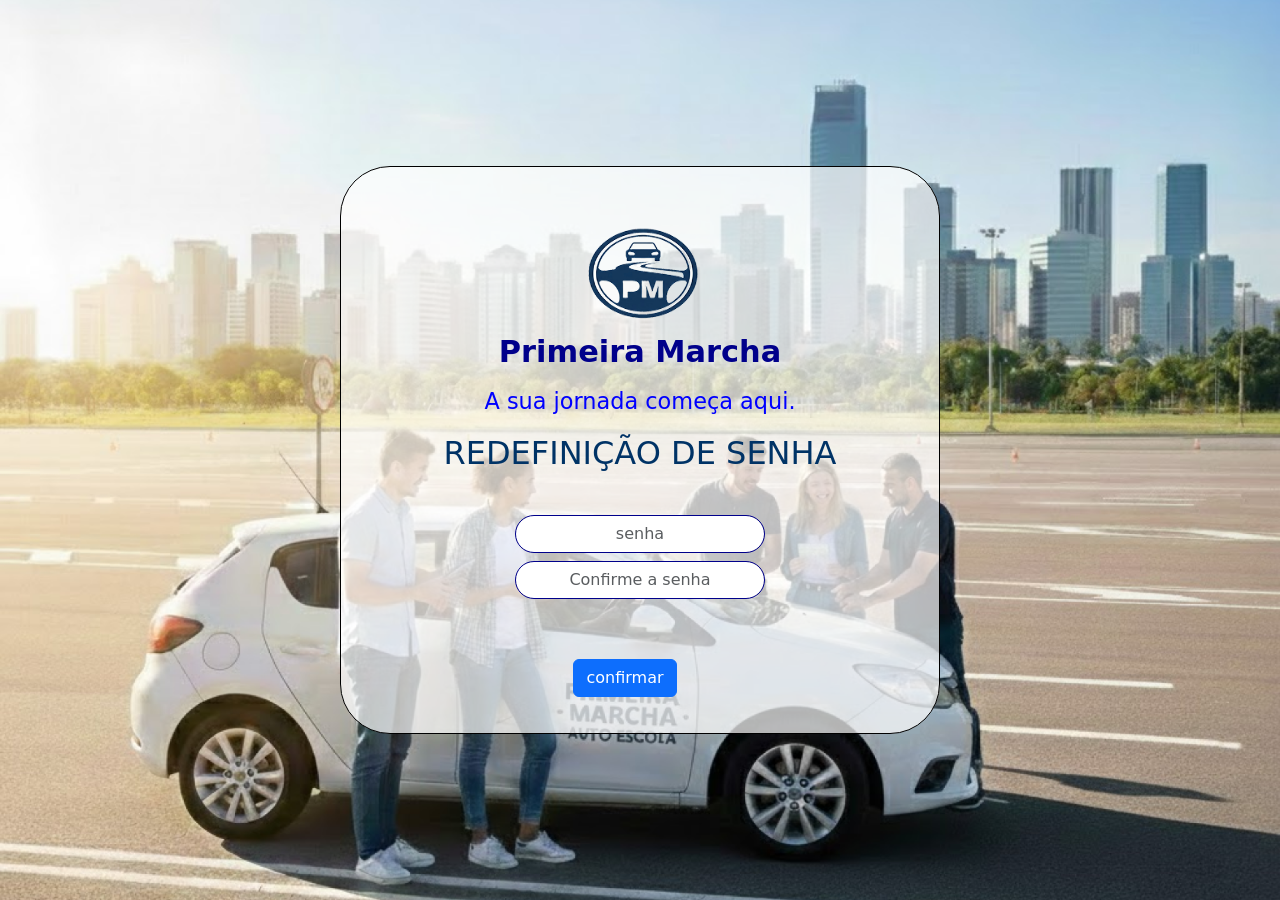
<file: recuperaSenha.html>
<!DOCTYPE html>
<html lang="pt-br">
    <head>
        <title>Recuperacao </title>
        <link href="https://cdn.jsdelivr.net/npm/bootstrap@5.3.8/dist/css/bootstrap.min.css" rel="stylesheet"
        integrity="sha384-sRIl4kxILFvY47J16cr9ZwB07vP4J8+LH7qKQnuqkuIAvNWLzeN8tE5YBujZqJLB" crossorigin="anonymous">

        <meta charset="UTF-8">
        <meta name="viewport" content="width=device-width, initial-scale=1">
        <link href="css/style.css" rel="stylesheet">
        
    </head>
    <body>
     
           <script src="https://cdn.jsdelivr.net/npm/bootstrap@5.3.8/dist/js/bootstrap.bundle.min.js"
        integrity="sha384-FKyoEForCGlyvwx9Hj09JcYn3nv7wiPVlz7YYwJrWVcXK/BmnVDxM+D2scQbITxI"
        crossorigin="anonymous"></script>
    <main class="esqueci">
      <div class="container_esqueci">
      <div class="cadastro_titulo mt-5">
        <img src="/img/Adobe Express - file 4.png" alt="logo" class="img_cadastro">
        <div class="meu_titulo_cadastro  ">
            <h1 class="fw-bold ">Primeira Marcha</h1>
            <h3 >A sua jornada começa aqui.</h3>
      
        </div>
      </div>

      <div class="nome_esqueci d-flex justify-content-center mt-3">
        <h2 class="titulo_do_esqueci mb-3">REDEFINIÇÃO DE SENHA</h2>
      </div>
            <div class="row mb-3 nome_cadastro mt-4 submit ">
    <div class="col-sm-10 d-flex justify-content-center cadastro">
      <input type="password" class="form-control  text-center  emCadatro" id="inputEmail3" placeholder="senha" required>
    </div>
  </div>

          <div class="row mb-3 nome_cadastro mt-0 ">
    <div class="col-sm-10 d-flex justify-content-center cadastro">
      <input type="password" class="form-control  text-center emCadatro  " id="inputEmail3" placeholder="Confirme a senha">
    </div>
  </div>
    

 
    
    <div class="row mb-3  mt-4 ">
    <div class="col-sm-10 offset-sm-2 botao_esqueci ">
      
        <a class="btn btn-primary  ">confirmar</a>  
        <div class="botao_confirmar_cadastro">
     
        </div>

        </div>
    
    </main>
    </form>


        <script src="./js/Login/login.js"></script>
    </body>
</html>
</file>
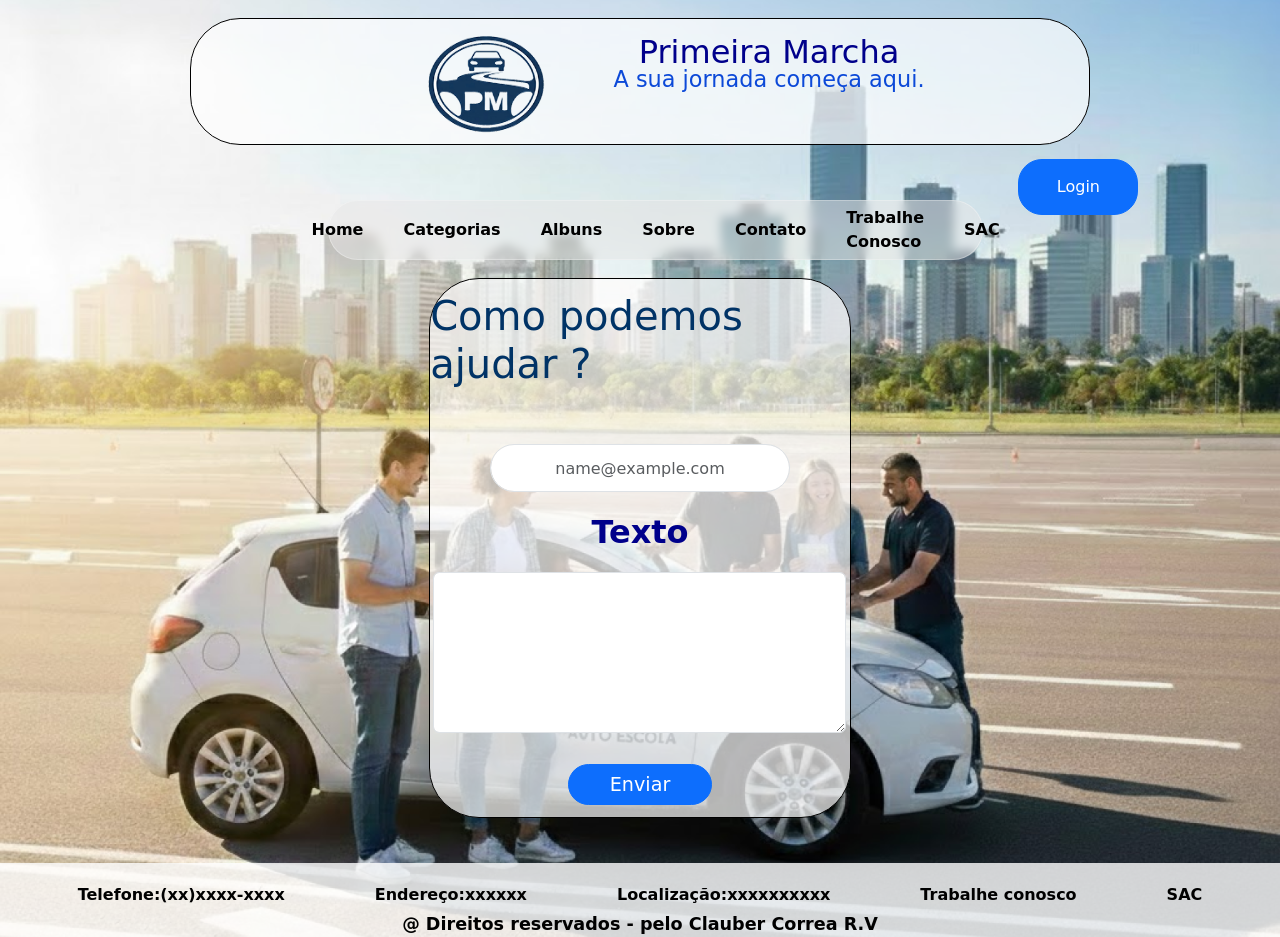
<file: sac.html>
<!DOCTYPE html>
<html lang="pt-br">
    <head>
        <title></title>
        <meta charset="UTF-8">
        <meta name="viewport" content="width=device-width, initial-scale=1">
        <link href="css/style.css" rel="stylesheet">
    </head>
    <body>
    <!DOCTYPE html>
<html lang="pt-br">

<head>
    <title>Pirmeira Marcha</title>
    <link href="https://cdn.jsdelivr.net/npm/bootstrap@5.3.8/dist/css/bootstrap.min.css" rel="stylesheet"
        integrity="sha384-sRIl4kxILFvY47J16cr9ZwB07vP4J8+LH7qKQnuqkuIAvNWLzeN8tE5YBujZqJLB" crossorigin="anonymous">

    <meta charset="UTF-8">
    <meta name="viewport" content="width=device-width, initial-scale=1">
    <link href="css/style.css" rel="stylesheet">
    <link rel="shortcut icon" href="./img/Adobe Express - file 4.png" type="image/x-icon">
</head>

<body>
    <script src="https://cdn.jsdelivr.net/npm/bootstrap@5.3.8/dist/js/bootstrap.bundle.min.js"
        integrity="sha384-FKyoEForCGlyvwx9Hj09JcYn3nv7wiPVlz7YYwJrWVcXK/BmnVDxM+D2scQbITxI"
        crossorigin="anonymous"></script>

  <header>
        <div class="cabeca">

            <img src="/img/Adobe Express - file 4.png" alt="logo" class="logo">

            <div class="texto">
                <h1 class="">Primeira Marcha</h1>
                <h3 class="">A sua jornada começa aqui.</h3>
            </div>

        </div>
       
    </header>
    <!-- <section class="login ">
        <a href="./login.html" target="_self" class="btn btn-primary log">Login</a>
    </section> -->

    <main>
        <section class="login mt-1 ">
            <a href="./login.html" target="_self" class="btn btn-primary log">Login</a>
        </section>
        <section class="meu">
            <nav class=" principal navbar navbar-expand-lg ">
                <div class="container-fluid d-flex justify-content-center">
                    <ul class="navbar-nav d-flex flex-row gap-4">
                        <li class="nav-item"><a class="nav-link active" href="./index.html"><strong>Home</strong></a>
                        </li>
                        <li class="nav-item"><a class="nav-link active"
                                href="./categoria.html"><strong>Categorias</strong></a></li>
                        <li class="nav-item"><a class="nav-link active" href="./albuns.html"><strong>Albuns</strong></a>
                        </li>
                        <li class="nav-item"><a class="nav-link active" href="./sobre.html"><strong>Sobre</strong></a>
                        </li>
                        <li class="nav-item"><a class="nav-link active"
                                href="./contato.html"><strong>Contato</strong></a></li>
                        <li class="nav-item"><a class="nav-link active" href="./trabalheconosco.html"><strong>Trabalhe
                                    Conosco</strong></a></li>
                        <li class="nav-item"><a class="nav-link active" href="./sac.html"><strong>SAC</strong></a></li>
                    </ul>
                </div>
            </nav>

        </section>
        
 <div class="container_sac">
  
         <form class="form_sac">
              <div class="titulo_sac  mb-5 ">
        <h1 class="sac_cor"> Como podemos ajudar ? </h1>
    </div>
         <div class=" sac">
            

  <input type="email" class="form-control label_sac" id="exampleFormControlInput1" placeholder="name@example.com" name="email"required>
</div>
<div class="mb-3">
  <label for="exampleFormControlTextarea1" class="form-label d-flex justify-content-center mb-3 mt-3 fw-bolder  label_sac">Texto</label>
  <textarea class="form-control texto_sac" id="exampleFormControlTextarea1" rows="3" name="mensagem" required></textarea>
</div>
 </div>  
  <div class="col-sm-10 move_botao">
      
        <button type="submit" class="btn btn-primary botao_entrar botao_sac">Enviar</button>
        </div>
 
         </form>
    </main>
      <div class="container_footer_sac">
        <footer class="final_roda">

            <ul class="lista_final">

                <li class="item_final">Telefone:(xx)xxxx-xxxx</li>

                <li class="item_final">Endereço:xxxxxx</li>

                <li class="item_final">Localização:xxxxxxxxxx</li>

                <li class="item_final"><a href="" target="_self" class="link_final">Trabalhe conosco</a></li>

                <li class="item_final"><a href="./sac.html" target="_self" class="link_final">SAC</a></li>



            </ul>
            <p class="autoria d-flex gap-4 text-black justify-content-center fw-bolder "> &#64 Direitos reservados -
                pelo Clauber Correa R.V</p>

        </footer>

    </div>
     
</body>

</html>
    </body>
</html>
</file>
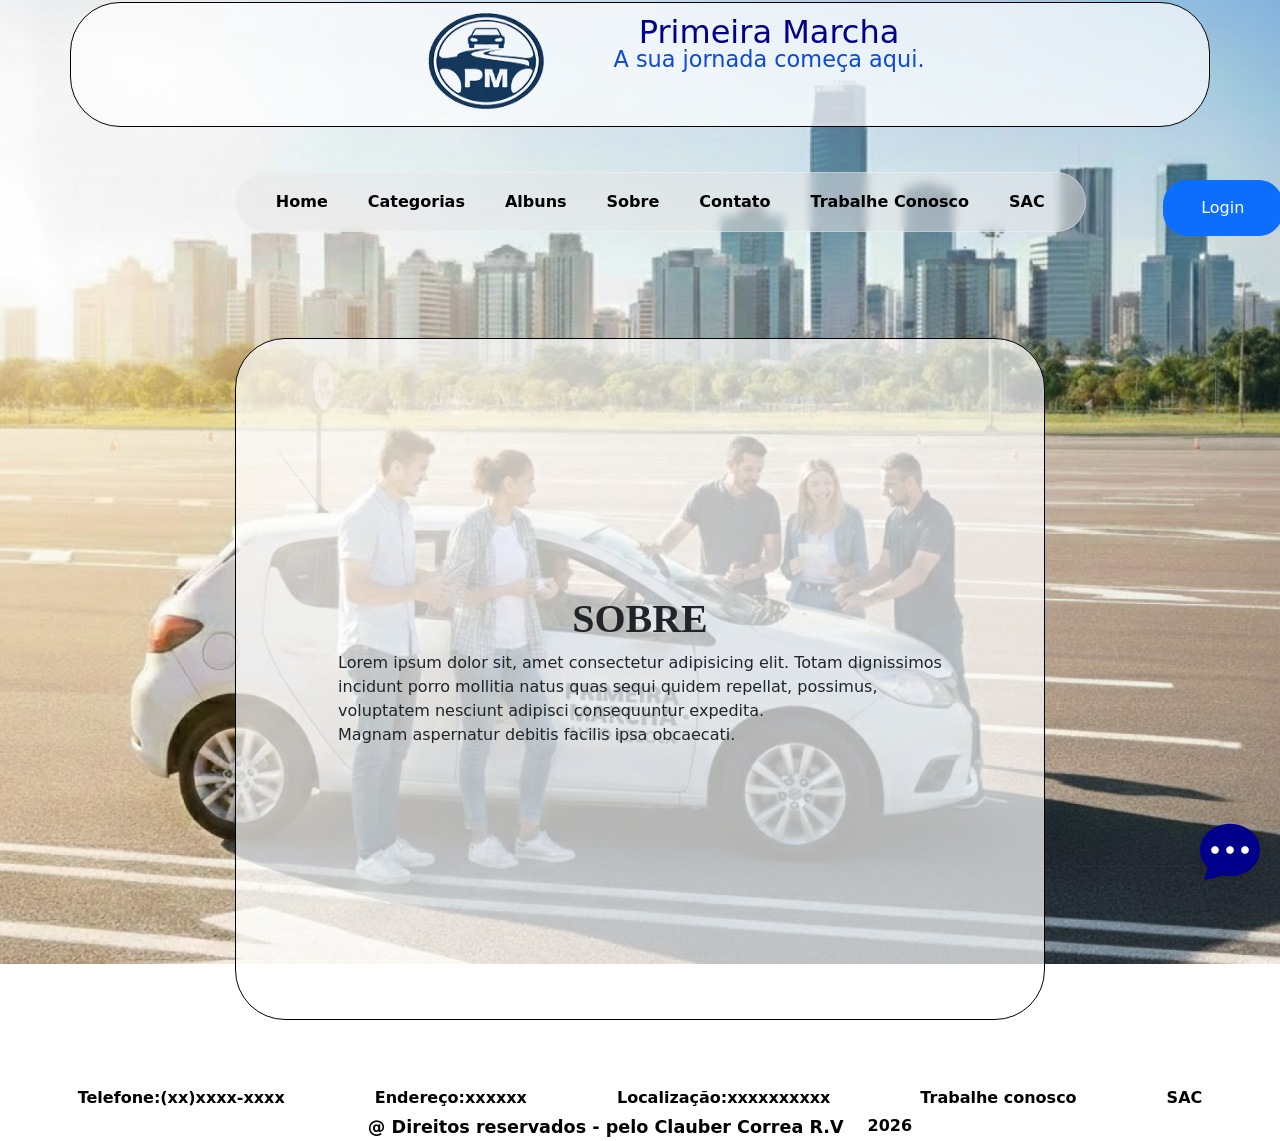
<file: sobre.html>
<!DOCTYPE html>
<html lang="pt-br">

<head>
    <title>Pirmeira Marcha</title>
    <link href="https://cdn.jsdelivr.net/npm/bootstrap@5.3.8/dist/css/bootstrap.min.css" rel="stylesheet"
        integrity="sha384-sRIl4kxILFvY47J16cr9ZwB07vP4J8+LH7qKQnuqkuIAvNWLzeN8tE5YBujZqJLB" crossorigin="anonymous">
    <link rel="stylesheet" href="https://cdn.jsdelivr.net/npm/bootstrap-icons@1.13.1/font/bootstrap-icons.min.css">
    <meta charset="UTF-8">
    <meta name="viewport" content="width=device-width, initial-scale=1">
  <link href="css/style.css" rel="stylesheet">
    <link rel="shortcut icon" href="./img/Adobe Express - file 4.png" type="image/x-icon">
</head>

<body>
    <script src="https://cdn.jsdelivr.net/npm/bootstrap@5.3.8/dist/js/bootstrap.bundle.min.js"
        integrity="sha384-FKyoEForCGlyvwx9Hj09JcYn3nv7wiPVlz7YYwJrWVcXK/BmnVDxM+D2scQbITxI"
        crossorigin="anonymous"></script>

    <header class="container-fluid">
        <div class="cabeca_categoria container">

            <img src="/img/Adobe Express - file 4.png" alt="logo" class="logo">

            <div class="texto">
                <h1 class="">Primeira Marcha</h1>
                <h3 class="">A sua jornada começa aqui.</h3>
            </div>

        </div>

    </header>
    <!-- <section class="login ">
        <a href="./login.html" target="_self" class="btn btn-primary log">Login</a>
    </section> -->

    <main
    >
        <section class="login  login_categoria mt-1 ">
            <a href="./login.html" target="_self" class="btn btn-primary log_categoria">Login</a>
        </section>
        <section class="meu minha_categoria ">
            <nav class="cor_menu navbar navbar-expand-lg navbar-light principal ">
  <div class="container-fluid">
    
    <button class="navbar-toggler" type="button" data-bs-toggle="collapse" data-bs-target="#meuMenu" aria-controls="meuMenu" aria-expanded="false" aria-label="Toggle navigation">
      <span class="navbar-toggler-icon"></span>
    </button>

    <div class="collapse navbar-collapse justify-content-center" id="meuMenu">
      <ul class="navbar-nav gap-4">
        <li class="nav-item"><a class="nav-link active" href="./index.html"><strong>Home</strong></a></li>
        <li class="nav-item"><a class="nav-link active" href="./categoria.html"><strong>Categorias</strong></a></li>
        <li class="nav-item"><a class="nav-link active" href="./albuns.html"><strong>Albuns</strong></a></li>
        <li class="nav-item"><a class="nav-link active" href="./sobre.html"><strong>Sobre</strong></a></li>
        <li class="nav-item"><a class="nav-link active" href="./contato.html"><strong>Contato</strong></a></li>
        <li class="nav-item"><a class="nav-link active" href="./trabalheconosco.html"><strong>Trabalhe Conosco</strong></a></li>
        <li class="nav-item"><a class="nav-link active" href="./sac.html"><strong>SAC</strong></a></li>
      </ul>
    </div>
    
  </div>
</nav>

        </section>
        
<div class=" container-fluid container_categoria ">
    <div class="titulo_categoria">
    <div><h1>SOBRE</h1></div>  
         <p>Lorem ipsum dolor sit, amet consectetur adipisicing elit. Totam dignissimos <br> 
            incidunt porro mollitia
             natus quas sequi quidem repellat, possimus,<br>
             voluptatem nesciunt adipisci consequuntur expedita. <br> Magnam aspernatur debitis facilis ipsa obcaecati.   </p>

    </div>
    

 </div> 
 
    </main>
  <div class="container_chat">
        <div class="mensa">
            <a href="" class="chat_link"><i class="bi bi-chat-dots-fill chat"></i>
            </a>
        </div>
    </div>
    <div class=" container_footer_categoria ">
        <footer class="final_roda">

            <ul class="lista_final">

                <li class="item_final">Telefone:(xx)xxxx-xxxx</li>

                <li class="item_final">Endereço:xxxxxx</li>

                <li class="item_final">Localização:xxxxxxxxxx</li>

                <li class="item_final"><a href="" target="_self" class="link_final">Trabalhe conosco</a></li>

                <li class="item_final"><a href="./sac.html" target="_self" class="link_final">SAC</a></li>



            </ul>
            <p class="autoria d-flex gap-4 text-black justify-content-center fw-bolder "> &#64 Direitos reservados -
                pelo Clauber Correa R.V <span id="ano-tual">©</span>
            </p>

        </footer>

    </div>


    </div>


    <script src="./js/login.js"></script>

    </html>
</file>
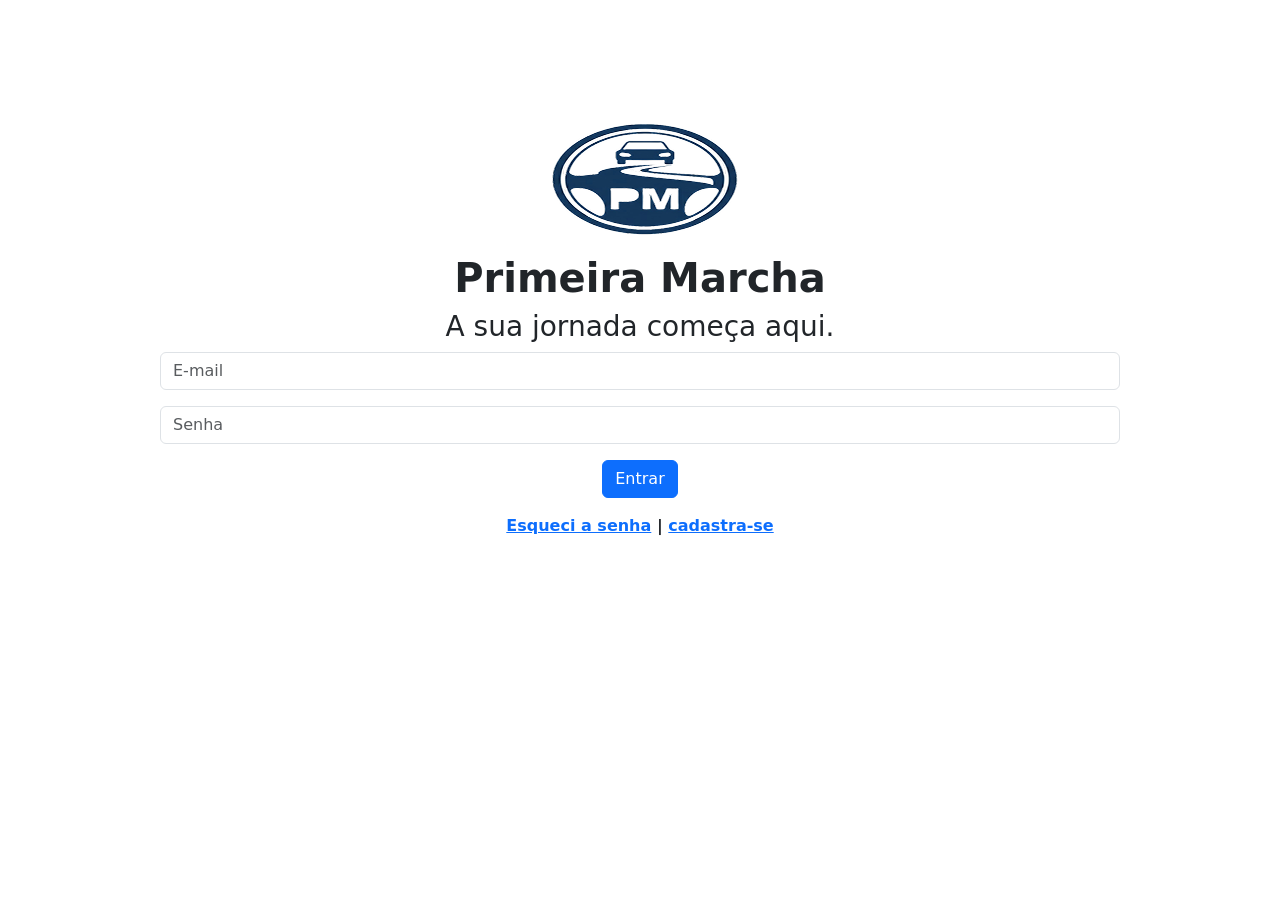
<file: teste.html>
<!DOCTYPE html>
<html lang="pt-br">
<head>
    <meta charset="UTF-8">
    <title>Portal do Aluno - Primeira Marcha</title>
    <link href="https://cdn.jsdelivr.net/npm/bootstrap@5.3.8/dist/css/bootstrap.min.css" rel="stylesheet">
    <link rel="stylesheet" href="https://cdn.jsdelivr.net/npm/bootstrap-icons@1.11.0/font/bootstrap-icons.css">
</head>
<body>

<div class="container_login text-center">
    <form class="login_filho" onsubmit="return validarLogin()">
        <img src="/img/Adobe Express - file 4.png" alt="logo" class="mt-5">
        <h1 class="fw-bold">Primeira Marcha</h1>
        <h3>A sua jornada começa aqui.</h3>
        
        <div class="mb-3">
            <input type="email" class="form-control w-75 mx-auto" id="inputEmail" placeholder="E-mail" required>
        </div>
        <div class="mb-3">
            <input type="password" class="form-control w-75 mx-auto" id="inputPassword" placeholder="Senha" required>
        </div>
        
        <button type="submit" class="btn btn-primary">Entrar</button>
        
        <div class="mt-3 fw-bold">
            <a href="/esquecisenha.html">Esqueci a senha</a> | 
            <a href="login.html?abrir=cadastro">cadastra-se</a>
        </div>
    </form>
</div>

<div class="modal fade" id="modalCadastro" tabindex="-1" aria-hidden="true">
  <div class="modal-dialog">
    <div class="modal-content">
      <div class="modal-header">
        <h5 class="modal-title">CADASTRO</h5>
        <button type="button" class="btn-close" data-bs-dismiss="modal" aria-label="Fechar"></button>
      </div>
      <div class="modal-body">
        <form onsubmit="return ValidarCadastro()">
            <input type="text" class="form-control mb-2" placeholder="Nome Completo" required>
            <input type="email" class="form-control mb-2" placeholder="E-mail" required>
            <input type="password" class="form-control mb-2" placeholder="Senha" required>
            <input type="password" class="form-control mb-3" placeholder="Confirmar Senha" required>
            <button type="submit" class="btn btn-primary w-100">Confirma</button>
        </form>
      </div>
    </div>
  </div>
</div>

<script src="https://cdn.jsdelivr.net/npm/bootstrap@5.3.8/dist/js/bootstrap.bundle.min.js"></script>
<script>
    // Lógica para abrir o modal automaticamente
    window.addEventListener('DOMContentLoaded', () => {
        const params = new URLSearchParams(window.location.search);
        if (params.get('abrir') === 'cadastro') {
            const modalElement = document.getElementById('modalCadastro');
            const meuModal = new bootstrap.Modal(modalElement);
            meuModal.show();
        }
    });
</script>
</body>
</html>
</file>
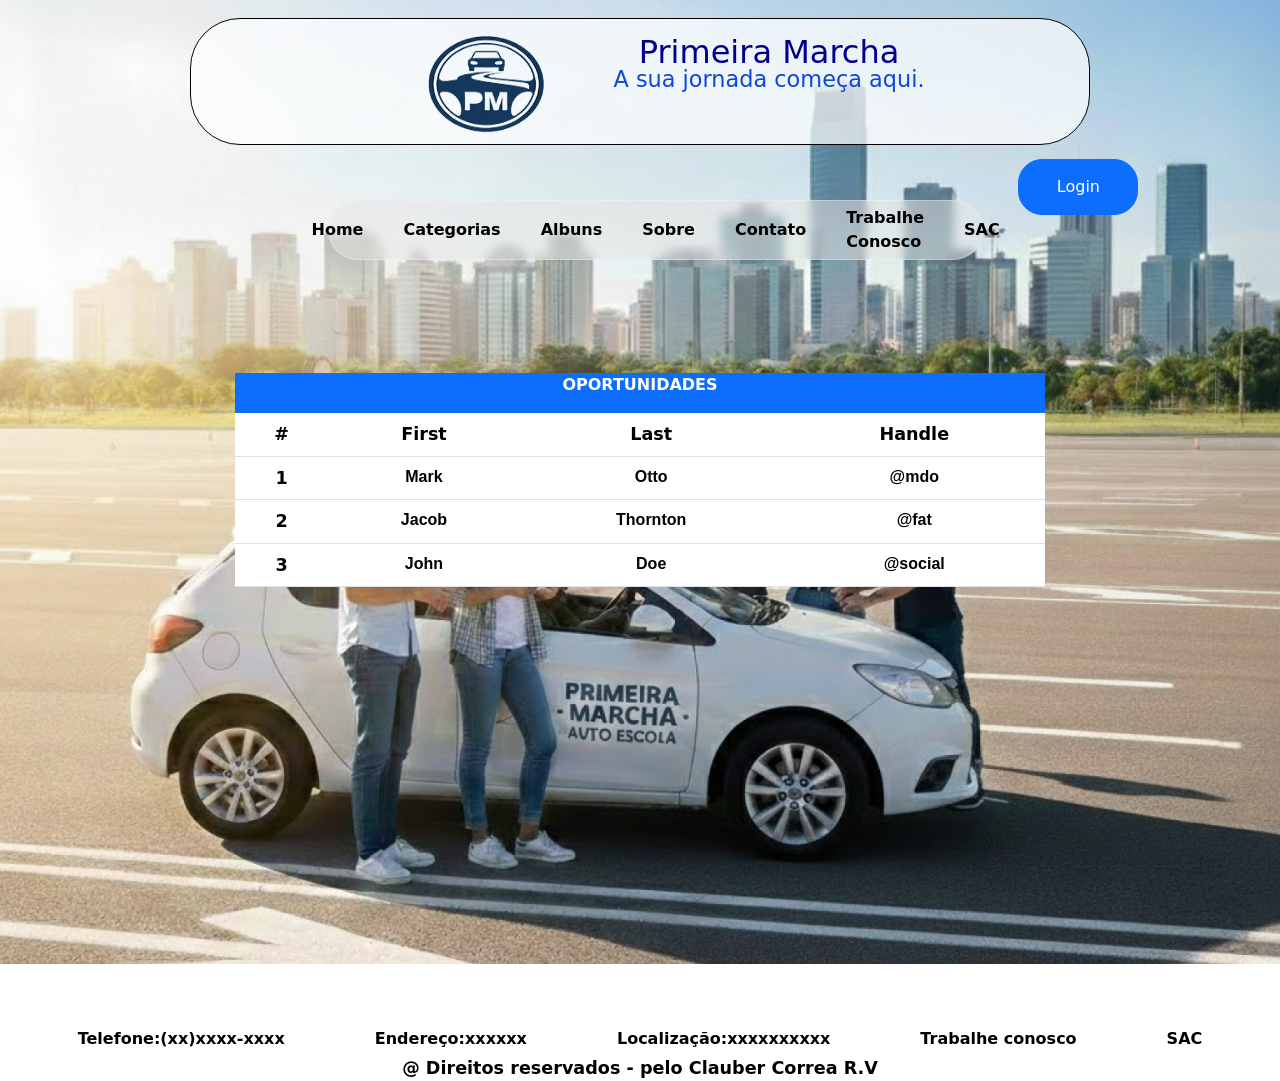
<file: trabalheconosco.html>
<!DOCTYPE html>


<html lang="pt-br">

<head>
    <title>Pirmeira Marcha</title>
    <link href="https://cdn.jsdelivr.net/npm/bootstrap@5.3.8/dist/css/bootstrap.min.css" rel="stylesheet"
        integrity="sha384-sRIl4kxILFvY47J16cr9ZwB07vP4J8+LH7qKQnuqkuIAvNWLzeN8tE5YBujZqJLB" crossorigin="anonymous">

    <meta charset="UTF-8">
    <meta name="viewport" content="width=device-width, initial-scale=1">
    <link href="css/style.css" rel="stylesheet">
    <link rel="shortcut icon" href="./img/Adobe Express - file 4.png" type="image/x-icon">
</head>

<body  clas="financeiros">
    <script src="https://cdn.jsdelivr.net/npm/bootstrap@5.3.8/dist/js/bootstrap.bundle.min.js"
        integrity="sha384-FKyoEForCGlyvwx9Hj09JcYn3nv7wiPVlz7YYwJrWVcXK/BmnVDxM+D2scQbITxI"
        crossorigin="anonymous"></script>

 <header>
        <div class="cabeca">

            <img src="/img/Adobe Express - file 4.png" alt="logo" class="logo">

            <div class="texto">
                <h1 class="">Primeira Marcha</h1>
                <h3 class="">A sua jornada começa aqui.</h3>
            </div>

        </div>
       
    </header>
    <!-- <section class="login ">
        <a href="./login.html" target="_self" class="btn btn-primary log">Login</a>
    </section> -->

    <main>
        <section class="login mt-1 ">
            <a href="./login.html" target="_self" class="btn btn-primary log">Login</a>
        </section>
        <section class="meu">
            <nav class=" principal navbar navbar-expand-lg ">
                <div class="container-fluid d-flex justify-content-center">
                    <ul class="navbar-nav d-flex flex-row gap-4">
                        <li class="nav-item"><a class="nav-link active" href="./index.html"><strong>Home</strong></a>
                        </li>
                        <li class="nav-item"><a class="nav-link active"
                                href="./categoria.html"><strong>Categorias</strong></a></li>
                        <li class="nav-item"><a class="nav-link active" href="./albuns.html"><strong>Albuns</strong></a>
                        </li>
                        <li class="nav-item"><a class="nav-link active" href="./sobre.html"><strong>Sobre</strong></a>
                        </li>
                        <li class="nav-item"><a class="nav-link active"
                                href="./contato.html"><strong>Contato</strong></a></li>
                        <li class="nav-item"><a class="nav-link active" href="./trabalheconosco.html"><strong>Trabalhe
                                    Conosco</strong></a></li>
                        <li class="nav-item"><a class="nav-link active" href="./sac.html"><strong>SAC</strong></a></li>
                    </ul>
                </div>
            </nav>

        </section>
<div class="d-flex justify-content-center fs-1 fw-bolder text-bg-primary conosco">
    <p>OPORTUNIDADES</p></div>
  
   
        <table class="table  tabela_conosco">
  <thead>
    <tr>
      <th scope="col">#</th>
      <th scope="col">First</th>
      <th scope="col">Last</th>
      <th scope="col">Handle</th>
    </tr>
  </thead>
  <tbody>
    <tr>
      <th scope="row">1</th>
      <td>Mark</td>
      <td>Otto</td>
      <td>@mdo</td>
    </tr>
    <tr>
      <th scope="row">2</th>
      <td>Jacob</td>
      <td>Thornton</td>
      <td>@fat</td>
    </tr>
    <tr>
      <th scope="row">3</th>
      <td>John</td>
      <td>Doe</td>
      <td>@social</td>
    </tr>
  </tbody>
 
</table>
    



    </main>
    <div class=" container_footer_conosco ">
        <footer class="final_roda">

            <ul class="lista_final">
                
                    <li class="item_final">Telefone:(xx)xxxx-xxxx</li>
                
                    <li class="item_final">Endereço:xxxxxx</li>
               
                    <li class="item_final">Localização:xxxxxxxxxx</li>
                
                    <li class="item_final"><a href="" target="_self" class="link_final">Trabalhe conosco</a></li>
             
                    <li class="item_final"><a href="" target="_self" class="link_final">SAC</a></li>
                  
           
           
            </ul>
             <p class="autoria d-flex gap-4 text-black justify-content-center fw-bolder "> &#64 Direitos reservados - pelo Clauber  Correa R.V</p>

        </footer>
    
    </div>
     
</body>

</html>
    </body>
</html>
</file>
<file: css/pricing.css>
@charset "UTF-8";

*{
    margin: 0;
    padding: 0;
    box-sizing: border-box;
}
body {
  background-image: linear-gradient(180deg, var(--bs-secondary-bg), var(--bs-body-bg) 100px, var(--bs-body-bg));
}

.container {
  max-width: 960px;
}

.pricing-header {
  max-width: 700px;
}
body{
    margin:0;
  
    padding: 0;
    width: 100%;
    height: 100vh;
    display: flex;
    flex-direction:column;
    align-items:center;
    background-image:url("/css/img/portal.png");
    background-size:cover;
    background-position:center 60%;
    background-repeat: no-repeat;
    background-attachment:fixed;
    background-size: cover;
    background-position: center;
}

.text .header{
    display: flex;
    flex-direction: column;
    align-items:flex;

}

header h1, h3{
    margin:10px 0;
    text-align:center;
}

.texto ,img{
    display: flex;
    flex-direction: column;
    text-align: center;
    justify-content: center;
    align-items: center;
    margin-top:4%;
    text-align: center;
}
header h1,h3{
    display: flex;
}
img{
    padding: 0 10px ;
}

.texto h1{
    font-size:2.12rem;
    margin-bottom: -5px;
    color:darkblue;
    font-size: 3rem;
}
</file>
<file: css/style.css>
@charset "UTF-8";

@import url("https://cdn.jsdelivr.net/npm/bootstrap-icons@1.13.1/font/bootstrap-icons.min.css");

*{
    margin: 0;
    padding: 0;
    font-size: 16px;
    box-sizing: border-box;
}

body{
    margin:0;
  
    padding: 0;
    min-width: 100vw;


        min-height: 100vh;
    overflow-x: hidden;

    display: flex;
    flex-direction:column;
    align-items:center;
    /* background-image: linear-gradient(rgba(0, 0, 0, 0.2), rgba(0, 0, 0, 0.2)),url("/css/img/portal.png"); */
       background-image: url("/css/img/portal.png");

    background-size:cover;
    background-position:center 60%;
    background-repeat: no-repeat;
    background-attachment:fixed;
    background-size: cover;
    background-position: center;
}

header{
    margin-left: auto;
    margin-right: auto;
    padding: auto;
    display: flex;
    justify-content: center;
    align-items: center;
    align-self: center;
    position:relative;
    flex-direction: column;
}
 
  header > .texto{
    display: flex;
    flex-direction: column;
   justify-content: center;
   position: relative;

}

header h1, h3{
    margin:10px 0;
    text-align:center;
     display: flex;
      font-size: clamp(1.5rem, 5vw, 2.5rem);
  
}


.texto ,img{
    display: flex;
    flex-direction: column;
    text-align: center;
    justify-content: center;

}
header h1,h3{
    display: flex;
      font-size: clamp(1rem, 5vw, 2rem);
}


img{
    
        width: 257px;
    height: 179px;
    margin-top: -5%;
 
}

.texto h1{
    /* font-size:2.12rem; */
    margin-bottom: -5px;
    color:darkblue;
    /* font-size: 2.4rem; */
}
.texto{
    display: flex;
    flex-direction: column;
    text-align: center;
    justify-content: center;
    align-items: center; 
    margin-top: -3%;
    text-align: center;
    /* /* width: 323px;
    height: 241px; */
}
.texto h3{
    font-size:1.4rem;
    color:rgba(12, 73, 216, 1);
}


 .cabeca{ 
    display: flex;
    position: relative;
    justify-content: center;
    gap: 1px;                 /* Cria um espaço entre a logo e o texto */
    text-align: center;
    align-items: center;
    background: rgba(255, 255, 255, 0.7);
    margin-left: auto;
    margin-right: auto;
    height: 127px;
    width: 900px;
    margin-top: 2%;
    border-radius: 50px;
    border: 1px solid black;
    }
.texto h1, .texto h3 {
                    /* Remove margens padrão que podem desalinhado o centro */

        margin-top: 0%;
    margin-left: auto;
    margin-right: auto;
    text-align: center;
}

.login{
    display: flex;
    position:relative;
        margin-left: 66%;
       margin-bottom: 39px;
padding: 10px 20px;
    border-radius: 20px;
    font-weight: bold;
    text-decoration: none;
   
 
} 
.cabeca_categoria {
    display: flex;
    /* position: relative; */
    justify-content: center;
    gap: 1px;
    text-align: center;
    align-items: center;
    background: rgba(255, 255, 255, 0.7);
    /* margin-left: auto; */
    /* margin-right: auto; */
    /* height: 127px; */
    /* width: 900px; */
    margin-top: 2px;
    border-radius: 50px;
    margin-right: auto;
    border: 1px solid black;
}
.login_categoria{
    
    display: flex;
    position: relative;
    margin-left: 112%;
    margin-bottom: 86px;
    padding: 10px 20px;
    border-radius: 20px;
    font-weight: bold;
    text-decoration: none;
}

 .log{
    display: flex;
    justify-content: center;
    border-radius:24px;
    padding: 15px 20px ;
    width: 120px ;
    margin-left: auto;
    flex-direction:row-reverse;
           margin-bottom: -6%;
    position: static;
      margin-bottom: -6%;
    position: static;
    margin-right: -113px;
}


.nav-link{
 padding: auto;
}
main .principal{
    width: 105%;
    background: rgba(230, 230, 230, 0.5);
    backdrop-filter: blur(5px);
    border-radius: 50px;
    justify-content: center;
    gap: 30px;
    border: 1px solid rgba(255, 255, 255, 0.3);
    transition: all 0.3s ease;
    height: 60px;
    margin-top: -8%;


}
main .navbar li a:hover{
    transition: all 0.03s;
    text-decoration: underline;
    color:#003366;
}


.card-glass{
    display: flex;
    flex-direction: column;
    
    background: rgba(255, 255, 255, 0.8);
    align-items: center;
    align-self: center;
    width: 600px;
    height: 450px ;
    text-align: center;
    margin-top: 150px ;
    text-decoration: none;
    list-style-type: none;
}
 .formados,.depoimentos {
    color:darkblue; 

}
.meu{
       width: 77%;
    margin-left: auto;
    margin-right: auto;
}
.meucard .galeria_fotos img{
    display: flex;
    position: relative;
    justify-content: center;
    align-items: center;
    align-self: center;
    text-align: center;
    color:black;
}

.meucard{
    display: flex;
    justify-content: center;
    align-items: center;
    align-self: center;
    align-content: center;   
}
.relatos{
    color:black;
}

div .footer,li{
    display: flex;
    position: relative;
    flex-direction:column;
    justify-content: center;
    font-size: 1rem;
    text-decoration: none;
      list-style: none;
}
.container_footer{
    display:flex;
 position: relative;
 background: rgba(255, 255, 255, 0.8);
 color: black;
 justify-content: center;
 width: 100%;
 margin-top: 150px;
             /* Ajuste a altura se necessário */
    margin-top: 2%;
}
.lista_final, .item_final{
  display: flex;
    justify-content:space-between;
     padding:  10px 30px;
     gap: 30px;
     justify-self: flex-end;
    align-items: center;
    font-weight: bolder;
    padding-bottom: 4px;
}

.autoria{
        font-size: 1.1rem;
    margin-top: -26px;
    position: relative;
    margin-bottom: 0px;
}
 .lista_final{
    display: flex;
    justify-content:space-between;
     padding:  10px 30px;
     gap: 30px;
     justify-self: flex-end;
    align-items: center;
    font-weight: bolder;
padding-bottom: 10px; 
text-align:end;
} 
.item_final .link_final{
    text-decoration: none;
    list-style: none;
    color:black;
    font-weight: bolder;
    transition: all 0.03 ease;

}
.container_footer .item_final .link_final:hover{
    text-decoration: underline;
    color: #003366
}
.text-custom-blue {
    color: #003366 !important; /* Use o código hexadecimal exato do seu logo */
}
.reservados{
    display: block;
display: flex;
position: inherit;
}

.mensa {
    display: flex;
    justify-content: center; /* Centraliza o ícone horizontalmente */
    align-items: center;     /* Centraliza o ícone verticalmente */
    position: fixed; 
    
    right: 25px;            /* Fixa no lado direito com um respiro da borda */
    bottom: 25px;           /* Fixa na parte inferior */
    padding: 10px;
    background-color: white; /* O fundo branco que você pediu */
    width: 50px;           /* Tamanho ideal para o círculo */
    height: 50px; 
    border-radius: 50%;     /* Deixa o fundo redondo */
    
    /* Sombra suave para dar profundidade e destaque */
    box-shadow: 0px 4px 15px rgba(0, 0, 0, 0.2); 
    z-index: 1000;
    cursor: pointer;
    transition: transform 0.3s ease; /* Efeito suave para o hover */
     margin-top: 18%;
}

.mensa:hover {
    transform: scale(1.1);   /* Aumenta levemente ao passar o mouse */
}


.mensa i {
    display: flex;
 
    font-size: 60px;
    color: darkblue;
    line-height: 1;
}
.chat_link{
    text-decoration: none;

}
.conteudo_principal{
margin-top: 0;
}
/* --------------------------------------------- */
/* LOGIN */




.titulos_login{
    display: flex;
    position: relative;
    justify-content:center ;
    align-items: center;
    align-self: center;
    flex-direction: column;
    text-align: center;
    
}
.titulos_login h3{
    margin-left: auto;
    margin-right: auto ;
    text-align: center;
        margin-top: 15%
}

    .container_login{
         width: 90%;
        display: flex;
        position: relative;
        
        justify-content: center;
        align-items: center;
        align-self: center;
        background: rgba(255, 255, 255, 0.7);
        width: 498px;
    height: 608px;

       
        margin-left: auto;
        margin-right: auto;
        margin-top: 260px;
        border-radius: 58px;
        border: 1px solid black;
        
        
    }
    
        .infor_login{
            display: flex;
            position: relative;
            justify-content:space-around;
            word-spacing: 2px;
            align-self: center;
                  transition: 0.3s ease ;
        }
        .infor_login a{
            text-decoration: none;
            color:black;
        } 
        .infor_login a:hover{
            transition: 0.03s ease ;
            text-decoration: underline;
            color:blue;
            font-weight: bolder;
        }
    
 #inputPassword3,
 #inputEmail3
 {
    border-radius: 25px;
    display: flex;
    position: relative;
    margin-left: auto;
    margin-right: auto;
    border-color: rgba(0, 0, 139, 1);
    margin-top: -8px;
  
 }
 .form-check{
    margin-left: auto;
    margin-right: auto;
    text-align: center;
    display: flex;
    position: relative;
    gap:20px;

 }

    .login_filho{
        margin-right: auto;
        margin-left: auto;
         margin-top: 29px;
        display: flex;
        flex-direction: column;
        position: relative;
        align-self: center;
    }
.botao_entrar{
    display: flex;
    position: relative;
    justify-content: center;
    margin-left: auto;
    margin-right: auto;
    margin-top: 11px;
        height: 41px;   
    width: 144px;
    border-radius: 25px;
    
}
.move_botao{
    margin-left: auto;
    margin-right: auto;
    
}
.login-img img{
       width: 243px;
    height: 167px;
    display: inline-flex;
    position:static;
    margin-top: -126px;
    margin-left: auto;
    margin-right:auto ;
}
    .login-img{
        display: flex;
        flex-direction: column;
        justify-content: center ;
        align-items: center;
        align-self: auto;
    }
    .login-img .titulo_login{
        display: flex;
        flex-direction: column  ;
        margin-left: auto;
        margin-right: auto;
        
   
    }
    .login-img .titulo_login h1{
        font-size: 1.6rem;
                text-align: center;
                color:darkblue
                

    }

    .login-img .titulo_login h3{
        font-size: 1rem;
        text-align: center;
        color: blue;
        margin-left: auto;
        margin-right:auto;  
        display: flex;
        justify-content: center;
        align-self: center;
        align-items: center;
        text-align: center;
      
    }

    .titulos_login{
        margin-left: auto;
        margin-right: auto;
        display: flex;
    }
   
/* .caixa_email{
  padding-left: 35px;
} */
 .user{

        position: absolute;
    margin-top: -200px;
    transform: translateY(-50%);
    left: 116px;
    font-size: 13pt;
}
.cadiado{
         position: absolute;
    margin-top: -128px;
    transform: translateY(-50%);
    left: 116px;
    font-size: 13pt;
}
.olho{
               position: absolute;
        margin-top: -128px;
    transform: translateY(-50%);
    left: 367px;
    font-size: 13pt;
    cursor: pointer;

}

 
    /* -------------------------------------------------------------------------------------------------- */
    /* ===================================== CADASTRO DO LOGIN =====================================*/


.cadastro{
    display: flex;
    position: relative;
    justify-content: center;
    align-items: center;
    align-self: center;
    margin-left: auto;
    margin-right: auto;   
}

.nome_cadastro .email_cadastro{
    margin-top: 25px;
} 
.cadastro_main{
    margin: 0;
    padding: 0;
    width: 100%;
    height: 100vh;
    display: flex;
    position: relative;
    justify-content: center;
    align-items: center;

}
.img_cadastro img{
   width: 243px;
    height: 167px;
    display: inline-flex;
    position: static;
    margin-top: -126px;
    margin-left: auto;
    margin-right: auto;
}

.img_cadastro{
        width: 243px;
    height: 167px;
    display: inline-flex;
    position: relative;
    margin-top: -126px;
    margin-left: auto;
    margin-right: auto;
}


.container_cadastro{
    
display: flex;
    flex-direction: column;
    margin-top: -11px;
    background: rgba(255, 255, 255, 0.7);
    border-radius: 50px;
    border: 1px solid black;
     width: 482px;
    height: 622px;

}


.cadastro_titulo {
    display: flex;
    flex-direction: column;
    justify-content: center;
    width: 357px;
    height: 193px;
    margin-left: auto;
    margin-right: auto;
    justify-content: center;
    justify-content: center;
    align-items: center;
    align-self: center;
}
.emCadatro{
    display: flex;
    flex-direction: column;
    
    width:250px;
}

.meu_titulo_cadastro{
    display: flex;
    flex-direction: column;
        margin-bottom: -94px;
    

}

.titulo_do_cadastro{
    display: flex;
    justify-content: center ;
    padding: 18px 0;
    color:darkblue;
}

.meu_titulo_cadastro h1 {
    font-size: 2.4rem;
    color:darkblue;
    font-weight: bolder;
    text-align: center;
    font-size: 1.9rem;
}

.meu_titulo_cadastro h3{
    font-size: 1.4rem;
    color:blue;
}


.botao_cadatro{
    display: flex;
    flex-direction: row;
    gap:90px;
    width: 200px;
    
}

.botao_confirmar_cadastro a{
    width: 100px;
    text-decoration: none;
   color: white;
}

.botao_cadatro a {
    text-decoration: none;

}

/* -------------------------- esqueci minha senha ------------------------------------ */
.esqueci{
    margin: 0;
    padding:0;
    display: flex;
align-items: center;
align-self: center;
justify-content: center;

width: 100%;
height: 100vh;
overflow: hidden;


}


.container_esqueci{
display: flex;  
position: relative;
justify-content: center;
margin-left: auto;
margin-right: auto;
flex-direction: column;
 background: rgba(255, 255, 255, 0.7);
 border-radius: 50px;
width: 600px;   
border: 1px solid black;
overflow: hidden;
 

}

.botao_esqueci{
    display: flex;
    justify-content: center;
    position: relative;
    align-items: center;
    margin-left: auto;
    margin-right: auto;
    gap:30px;
    padding: 20px 0;
}


.titulo_do_esqueci{
text-align: center;
padding: 10px 0;
color: #003366;
}

/* --------------------------------------SOBRE--------------------------------- */

.sobre{
    margin: 0;
    padding:0;
    display: flex;
align-items: center;
align-self: center;
justify-content: center;
width: 100%;
height: 100vh;
overflow: hidden;
}

.container_footer_sobre {
    display: flex;
    position: relative;
    background: rgb(255, 255, 255, 0.8);
    color: black;
    justify-content: center;
    width: 100%;
        margin-top: 10px;

}

.container_sobre {
    display: flex;
    position: relative;
    justify-content: center;
    align-items: center;
    align-self: center;
    background: rgba(255, 255, 255, 0.7);
        width: 54%;
    height: 576px;
    margin-top: 1vh;
    border-radius: 50px;
    margin-left: auto;
    margin-right: auto;
    border: 1px solid black;
  
}
.texto_sobre_historia{
    margin-left: auto;
    text-align: center;
    margin-right: auto  ;
}
.texto_historia{
    text-align: center;font-family: Verdana, Geneva, Tahoma, sans-serif;
    font-size: 1rem;
    word-spacing: auto;
}
.lista_final_sobre {
    display: flex;
    justify-content: space-between;
    padding: 0;
    gap: 0;
    justify-self: flex-end;
    align-items: center;
    font-weight: bolder;
    padding-bottom: -3px;
    text-align: end;
}

.titulo_sobre{
    display: flex;
    justify-content: center;
    align-items: center;
    text-decoration: underline;
    align-content: flex-end;
    position: absolute;
    margin-top: -91%;
    
}
.titulo_sobre h1{
    font-size: 3rem;
    font-family:Impact, Haettenschweiler, 'Arial Narrow Bold', sans-serif;
}


/* -----------------------------------------SAC----------------------------------- */

.container_sobre .sac{
    display: flex;
    position: relative;
    flex-direction:column;
}
.botao_sac{
     margin-top: -8%;
         font-size: 1.2rem;
}
.texto_sac{
    display: flex;
    position: relative;
    width: 413px;
    height: 161px;
}

.form-label{
    font-size: 2rem;
    margin-left: auto;
    margin-right: auto;
    text-align: center;
    font-weight: bolder;
}
.container_sobre .titulo_sac{
    display: flex;
    position: relative;
    justify-content: center;
    align-items: center;
    align-self: center;
    margin-left: auto;
    margin-right: auto;
    margin-top: -90%;
    
}

.titulo_sac .h1{
    text-align: center;
    margin-left: auto;
    margin-right: auto;
    display: flex;
    justify-content: center;
    text-align: center;
    margin-top: 25%;

}
.container_sac {
    display: flex;
    position: relative;
    justify-content: center;
    align-items: center;
    align-self: center;
    background: rgba(255, 255, 255, 0.7);
    width: 52%;
    height: 540px;
    margin-top: 2vh;
    border-radius: 50px;
    margin-left: auto;
    margin-right: auto;
    border: 1px solid black;
}

.form_sac{
    display: flex;
    align-items: center;
    flex-direction: column;
    align-items: center;
    align-self: center;
    margin-top: -13%;
}
.label_sac{
    border-radius: 50px;
    width: 300px;
    height: 48px;
    text-align: center;
       color: darkblue
}


.text-center h1{
    margin-top: 20%;
    

}

.titulo_sac h1{
    color:#003366;   
}

.container_footer_sac {
    display: flex;
    position: relative;
    background: rgba(255, 255, 255, 0.8);
    color: black;
    justify-content: center;
    width: 100%;
   
    margin-top: auto;
top: 37px;
}

/* ---------------------------------CONTATO --------------------------------*/
.enviar-contato{
    margin-top:-64px;
}

.form_contato{
        display: flex;
    align-items: center;
    flex-direction: column;
    align-items: center;
    align-self: center;
    margin-top: -13%;
}

.container_contato {
    display: flex;
    position: relative;
    justify-content: center;
    align-items: center;
    align-self: center;
    background: rgba(255, 255, 255, 0.7);
       width: 54%;
    height: 568px;
    margin-top: 2vh;
    border-radius: 50px;
    margin-left: auto;
    margin-right: auto;
    border: 1px solid black;
}

.titulo_contato h1 {
    text-align: center;

    color: #003366;
    margin-top: 10%;
}


    .label_contato {
    border-radius: 50px;
    width: 300px;
    height: 48px;
    text-align: center;
    color: darkblue;}
    
    .container_footer_contato {
    display: flex;
    position: relative;
    background: rgb(255, 255, 255, 0.8);
    color: black;
    justify-content: center;
    width: 100%;
    margin-top: 1rem;
}
/* ---------------------------------TRABALHE CONOSCO --------------------------------*/
.conosco{
    display: flex;
    position: relative;
    justify-content: center;
    align-items: center;
    margin-left: auto;
    margin-right: auto;
    margin-top: 14%;
    
    
}
.conosco h1{
    margin-top: -20px;
}
.tabela_consoco{
    margin-top: 0%  ;
}
.container_footer_conosco{
        display:flex;
 position: relative;
 background: rgba(255, 255, 255, 0.8);
 color: black;
 justify-content: center;
 width: 100%;
 margin-top: 150px;
             /* Ajuste a altura se necessário */
    margin-top: auto;
    top:181px;
    
}

/* -------------------------------------------------financeiro--------------------------------------- */

.finceiro_boleto{
    display: flex;
    position: relative;
    flex-direction: column;
    justify-content: center;
    align-items: center;
    align-self: center;
    margin-left: auto;
    margin-right: auto;
    color: rgba(0, 0, 255, 1);
    background: rgba(255, 255, 255, 0.5);
    margin: 150px;
    width: 316px;
    height: 100px;
    border-radius: 50px;
    
}
.finceiro_boleto h1, .finceiro_boleto{
    margin-left: auto;
    margin-right: auto;
}

.baixar i{
display: flex;
position: relative;
flex-direction: column;
font-size: 10px;
}

a .bi-cloud-arrow-down-fill {
font-size: 1.5rem;
    text-align: center;
    display: flex;
    position: relative;
    justify-content: center;
    margin-left: auto;
    margin-right: auto;
    align-self: center;
    align-items: center;
    transition: all 0.3s ease;
box-shadow:0 10px 30px -5px rgba(0, 0, 0, 0.1);
width: 10px;
  margin-top: 9px;
}
a{
    text-decoration: none;
}
a .bi-cloud-arrow-down-fill:hover{
     transform: scale(1.6);   /* Aumenta levemente ao passar o mouse */
     transition: all 0.3s ease;
     box-shadow:0 10px 30px -5px rgba(0, 0, 0, 0.1);

}
th,td{
    text-align: center;
}
td{
 display: inline block;
 position: relative;
 flex-direction: column;
 justify-content: center;
 align-items: center;
 margin-bottom: 20px ;
 color: black;
 font-family:'Lucida Sans', 'Lucida Sans Regular', 'Lucida Grande', 'Lucida Sans Unicode', Geneva, Verdana, sans-serif;
 font-weight: bolder;
 margin-top: 20%;

}
th{
    font-size: 1.1rem ;
    font-weight: bolder;
}

.x, .v{

    
    /* justify-content:center; */
    align-items: center;
    align-self: center;
    text-align: center;
}


.texto_pendente{
    text-indent: 16%;
}
.v{
    color: rgba(0, 128, 0, 1);
     font-size: 1.6rem;
     display: inline-block;
     
}
.x{
    color:#FF0000;
     font-size: 1.4rem;
     font-weight: bold;
}
.titulofinan{
     margin-top: 3%;
   margin-right: auto;
    margin-left: auto;
    display: flex;
    flex-direction: column-reverse;
    align-items: center;


}
.titulofinan h1{
 display: flex;
        position: static;
                justify-content: center;

        align-items: center;
        align-self: center;
        background: rgba(255, 255, 255, 0.7);
        /* margin-top: 20%; */

        border-radius: 50px;
        height: 100px;
        width: 600px;
            color: rgba(0, 0, 255, 1);


}

.tabela-financeiro {
    background-color: #ffffff;
    border-radius: 8px; /* Cantos arredondados suavizam o visual */
    
    /* Uma sombra em camadas para efeito realista */
    box-shadow: 
        0 4px 6px -1px rgba(0, 0, 0, 0.1), 
        0 10px 15px -3px rgba(0, 0, 0, 0.05);
    
    border: 1px solid rgba(0, 0, 0, 0.05); /* Uma borda quase invisível ajuda na definição */
    box-shadow: 
  0 2px 4px rgba(0,0,0,0.05), 
  0 15px 35px rgba(0,0,0,0.1);

  border-radius: 4px 20px;
}

.tabela_financeira{
    margin-left: auto;
    margin-right: auto;
    margin-top: -45%;

}

.meu_menu{
    display: flex;
    position: relative;
    margin-right:auto;
    height: 330px;
 padding: auto 10% 30%;
   
}
.meu_menu a li {
    font-style: none;
    color:black
}

.meu_menu a{
    text-decoration: none;
    color:black;
    font-weight: bolder ;
    text-align: center;
}

.meu_menu a:hover{
    text-decoration: underline;
}
.mover{
    /* margin-right:80%;
    margin-top: 5%;
width: 300px;
height: 500px; */
display: flex;  
position: relative;
justify-content: center;
margin-left: auto;
margin-right: auto;
flex-direction: column;
 background: rgba(255, 255, 255, 0.7);
    margin-right: 85%;
    /* margin-top: 5%; */
    /* margin-top: -14%; */
     margin-top: -2%;
    width: 197px;
    height: 474px;
    display: flex;
    flex-direction: column;
    flex-wrap: nowrap;
 border-radius: 27px;
 border: 1px solid black;
}


.container_financeiro_footer{
    display:flex;
 position: relative;
 background: rgba(255, 255, 255, 0.8);
 color: black;
 justify-content: center;
 width: 100%;
     height: 38px;

             /* Ajuste a altura se necessário */
    margin-top: 86px;
    overflow: hidden;
}
.final_roda_financeiro, .item_final_finaceiro{
  display: flex;
    justify-content:space-between;
     padding:  10px 30px;
     gap: 30px;
     justify-self: flex-end;
    align-items: center;
    font-weight: bolder;
padding: 0px; 
}

.autoria_financeiro{
        font-size: 1.1rem;
    margin-top: -26px;
    position: relative;
    margin: 0px;
}
 .lista_final_financeiro{
    display: flex;
    justify-content:space-between;
     padding:  10px 30px;
     gap: 30px;
     justify-self: flex-end;
    align-items: center;
    font-weight: bolder;
padding: 0px; 
text-align:center;
}
/* -------------------------------------------------CATEGORIAS--------------------------------------- */
.minha_categoria{

        width: auto;
    margin-left: auto;
    margin-right: auto;

}

.container_footer_categoria
 {
    display: flex;
    position: relative;
    background: rgba(255, 255, 255, 0.8);
    color: black;
    justify-content: center;
    width: 100%;
    margin-top: 46px;
   
}




.log_categoria {
    display: flex;
    justify-content: center;
    border-radius: 24px;
    padding: 15px 20px;
    width: 120px;
    margin-left: auto;
    flex-direction: row-reverse;
      margin-top: 39px;
    position: absolute;
    margin-right: -113px;
}
.container_categoria {
    display: flex;
    position: relative;
    justify-content: center;
    align-items: center;
    align-self: center;
    background: rgba(255, 255, 255, 0.7);
    /* width: 142%; */
    height: 682px;
    margin-top: 106px;
    border-radius: 50px;
    margin-left: auto;
    margin-right: auto;
    border: 1px solid black;
    /* top: -34px; */
    min-width: auto;
    min-height: auto;
}

   .container_footer {
    display: flex;
    position: relative;
    background: rgba(255, 255, 255, 0.8);
    color: black;
    justify-content: center;
    width: 100%;
    margin-top: 150px;
    margin-top: 259px; 
 }
.li_texto{
    text-align: center;
    margin-top: 30%;
    font-weight: bolder;
    border: 4px solid black;
    color: rgba(0, 0, 255, 1);
    width: 250px;
    cursor:pointer;
}

.titulo_categoria .li_texto:hover{
    background-color: rgba(255, 255, 255, 0.9); /* Fica um pouco menos transparente */

    transform: scale(1.02); /* Dá um leve "pulo" para frente */
    transition: 0.3s; /* Deixa o movimento suave */
} 
.titulo_categoria   h1{
    text-align: center;
    margin-left: auto;
    margin-right: auto;
    font-weight: 700;
    font-family: 'Times New Roman', Times, serif;
}

/* -------------------------------------------------ALBUNS--------------------------------------- */
.container_footer_albun {
    display: flex;
    position: relative;
    background: rgb(255, 255, 255, 0.8);
    color: black;
    justify-content: center;
    width: 100%;
    margin-top: 14px;
}

.container_albun {
    display: flex;
    position: relative;
    justify-content: center;
    align-items: center;
    align-self: center;
    background: rgba(255, 255, 255, 0.7);
    width: 54%;
    height: 576px;
    margin-top: 1vh;
    border-radius: 50px;
    margin-left: auto;
    margin-right: auto;
    border: 1px solid black;
}

/* -------------------------------------------------PAGINA DE ASSINATURAS--------------------------------------- */
.menu_assinatura{
    align-items: center;
    align-self: center;
    justify-content: center;
}
.menu_principal_assinatura{
    
    max-width: 900px;
    background: rgba(230, 230, 230, 0.5);   
    backdrop-filter: blur(5px);
    border-radius: 50px;
    padding: 0px 30px;
    margin:20px auto;
    display: flex;
    justify-content: center;
    gap:30px;
    border: 1px solid  rgba(255, 255, 255, 0.3);
    transition: all 0.3s ease;
    width: 100%;
    height: 60px;
}
.container_assinaturas{
    margin-top: 10%;
}

.text-assinatura{
    font-family:Arial, Helvetica, sans-serif;
    color: black;
    font-weight:bolder;
    text-decoration: underline;
}


/* ---------------------Modal Cadastrar------------------------ */

.modal-header{
    border:  none;
    border-bottom:none;
}
.modal-content{
    background: none;
    border:none;
    border-bottom:none;
    border-color: none;

}
.modal-header .btn-close {
    padding: calc(var(--bs-modal-header-padding-y) * .5) calc(var(--bs-modal-header-padding-x) * .5);
    margin-top: calc(-3.5 * var(--bs-modal-header-padding-y));
    margin-right: calc(-0.5 * var(--bs-modal-header-padding-x));
    margin-bottom: calc(-8.5 * var(--bs-modal-header-padding-y));
    margin-left: auto;
}

.btn-close:hover {
  opacity: 1;                /* Garante que fique totalmente visível */
  transform: scale(1.2);     /* Aumenta o tamanho em 20% */
  transition: all 0.3s ease; /* Cria uma transição suave */

   filter: invert(27%) sepia(93%) saturate(7469%) hue-rotate(358deg) brightness(98%) contrast(114%);
  
}
    /* ---------------------RESPONSIVIDADE------------------------ */

/* celulares  com telas muito menores */
@media (max-width:359px){
/* ==================cabeçalho ==================*/

    body{
        max-width: auto;
    }
main{
    max-width: 100vw;
    margin: 0 auto;
    padding: 0 16px;
}

 header .cabeca{
        

    height: 4em;
    width: 15.9em;
    margin-left: 4%;
 }
 header .texto h1 {
    font-size:  0.9em;
    margin-top: -1%;
 }

  header .texto h3{
    font-size:  0.8em;
    margin-top: 3%;
  }

   header .texto{
    margin-top: 8px;
   }
  header img{
    width: 70px;
    height: 56px;
    width: 83px;
    height: 62px;
    margin-top: -21px;
    display: flex;
    justify-content: center;
    align-items: center;
  }

  main{
    width: 100%;
      }

.container_footer{
    margin: auto;
    
}
  /* ==================MENU================== */

 .conteudo_principal{
    flex-direction: column;
            padding: 0 16px;
 }

 /* botao login */
 main .login{
    margin-left: auto;
    margin-right: auto;

    
 }

 .login >  .log{
    margin-left: auto;
    margin-right: auto;
    border-radius: 33px;
    padding: 4px 20px;
    width: 74px;
    font-size: small;
    margin-left: auto;

    margin-right: auto;
 }
.log
{
    margin-left: auto;

    margin-right: auto;
}

  .cor_menu{
    background: rgba(230, 230, 230, 0.5);
    backdrop-filter: blur(5px);
    border-radius: 50px;
    justify-content: center;
    gap: 30px;
    border: 1px solid rgba(0, 0, 0, 54.1);
    transition: all 0.3s ease;
    margin-top: -13%;
    }

    .navbar-collapse{
    background: rgba(230, 230, 230, 0.5);
    backdrop-filter: blur(5px);
    border-radius: 25px;

    }
  .navbar>.container, .navbar>.container-fluid, .navbar>.container-lg, .navbar>.container-md, .navbar>.container-sm, .navbar>.container-xl, .navbar>.container-xxl {
    display: flex;
    flex-wrap: inherit;
    align-items: center;
    justify-content: center;
}

 strong {
    font-weight: bolder;
    font-size: x-small;
}

strong:hover{
    font-size:calc(1em);
    background:white;
    text-decoration: underline;
    transition:ease-in 0.03;
}

.navbar-nav{
    text-align: center;
}

 /* cardes */

 .meucard{
    width: 17em;
    height: 24em;
    margin-left: auto;
    margin-right: auto;
    display: flex;
    justify-content: center; 
    margin-top: 2%;

 }
 .meucard .relatos {
    display: flex;
    justify-content: center;
    align-items: center;;
    align-self: center;;
    width: 359px;  
    font-size: 0.6em;
    margin-top: 2%;
 }
.link_final{
font-size: 0.8rem;
 }

 .card-text {
    font-size: x-small  ;
 }

 .formados, .depoimentos , .card-title {
    font-size:small;
 }
.meu_card_assinar{
    width: 14rem;
}
.conter{       
    width:288px;
    display: flex;
    justify-content: center;
    margin: auto;
    flex-direction: column;
    align-items: center;
}


.lista_final, .item_final{
    flex-direction: column;
    gap: 3px;
    display: flex;
        
}
  .lista_final{

    gap: 3px;
    font-size: 0.6rem;
}
        
        
.text-assinatura{
    font-size: small;
}

.item_final {
           font-size: 0.8rem;
}
.item_final .link_fina  {
    font-size: 0.6rem;
}
.autoria{
    font-size: 0.6rem;
    display: flex;
    justify-content: center;
    flex-direction: column;
    white-space: nowrap;
    text-align: center;
}
#ano-tual{
    text-align: center;
}

.texto_propaganda h2 {
    font-size:0.9em;
}
.texto_propaganda >  p{
    font-size: 0.6em;
}

.mensa i {
    display: flex;
    font-size: 39px;
}
.mensa
 {
    display: flex; 
    justify-content: center;
    align-items: center;
    position: fixed;
    right: 55px;
    bottom: 42%;
    padding: 10px; 
    background-color: white;
    width: 35px;
    height: 30px;
    border-radius: 50%; 
    box-shadow: 0px 4px 15px rgba(0, 0, 0, 0.2); 
    z-index: 1000; 
    cursor: pointer; 
    transition: transform 0.3s ease; 
    margin-top: 18%;
}
.container_chat{
    margin-top: 20%;
}
.container_footer{
           width: 250px;
        margin-left: 30px;
                width: 302px;
    }
  

    main .principal{
    background: rgba(230, 230, 230, 0.5);
    backdrop-filter: blur(5px);
    border-radius: 50px;
    justify-content: center;
    gap: 30px;
    border: 1px solid rgba(255, 255, 255, 0.3);
    transition: all 0.3s ease;
    display:contents;
    margin-top: -13%;
        
    }
    .meu{
        margin-left: none;
    }
.card-glass img {
    max-width: 100px; /* Ajuste para o tamanho que você achar ideal */
    height: auto;
    border-radius: 50%; /* Se quiser que a foto do aluno fique redonda, por exemplo */
    display: block;
    margin: 0 auto 10px auto; /* Centraliza a foto e dá um respiro embaixo */
}

/* ================================ Pagina login ================================  */
}

/* celulares com telas menores */
@media (min-width:360px) and (max-width: 575px){


/* ========================global ======================== */
body{
        max-width: auto;
    }
main{
    max-width: 100vw;
    margin: 0 auto;
    padding: 0 16px;
}

 header .cabeca{
        

    height: 4em;
    width: 15.9em;
    margin-left: 4%;
 }
 header .texto h1 {
    font-size:  0.9em;
    margin-top: -1%;
 }

  header .texto h3{
    font-size:  0.8em;
    margin-top: 3%;
  }

   header .texto{
    margin-top: 8px;
   }
  header img{
    width: 70px;
    height: 56px;
    width: 83px;
    height: 62px;
    margin-top: -21px;
    display: flex;
    justify-content: center;
    align-items: center;
  }

  main{
    width: 100%;
      }

.container_footer{
    margin: auto;
    
}
  /* ==================MENU================== */

 .conteudo_principal{
    flex-direction: column;
            padding: 0 16px;
 }

 /* botao login */
 main .login{
    margin-left: auto;
    margin-right: auto;

    
 }

 .login >  .log{
    margin-left: auto;
    margin-right: auto;
    border-radius: 33px;
    padding: 4px 20px;
    width: 74px;
    font-size: small;
    margin-left: auto;

    margin-right: auto;
 }
.log
{
    margin-left: auto;

    margin-right: auto;
}

  .cor_menu{
    background: rgba(230, 230, 230, 0.5);
    backdrop-filter: blur(5px);
    border-radius: 50px;
    justify-content: center;
    gap: 30px;
    border: 1px solid rgba(0, 0, 0, 54.1);
    transition: all 0.3s ease;
    margin-top: -13%;
    }

    .navbar-collapse{
    background: rgba(230, 230, 230, 0.5);
    backdrop-filter: blur(5px);
    border-radius: 25px;

    }
  .navbar>.container, .navbar>.container-fluid, .navbar>.container-lg, .navbar>.container-md, .navbar>.container-sm, .navbar>.container-xl, .navbar>.container-xxl {
    display: flex;
    flex-wrap: inherit;
    align-items: center;
    justify-content: center;
}

 strong {
    font-weight: bolder;
    font-size: x-small;
}

strong:hover{
    font-size:calc(1em);
    background:white;
    text-decoration: underline;
    transition:ease-in 0.03;
}

.navbar-nav{
    text-align: center;
}

 /* cardes */

 .meucard{
    width: 17em;
    height: 24em;
    margin-left: auto;
    margin-right: auto;
    display: flex;
    justify-content: center; 
    margin-top: 2%;

 }
 .meucard .relatos {
    display: flex;
    justify-content: center;
    align-items: center;;
    align-self: center;;
    width: 359px;  
    font-size: 0.6em;
    margin-top: 2%;
 }
.link_final{
font-size: 0.8rem;
 }

 .card-text {
    font-size: x-small  ;
 }

 .formados, .depoimentos , .card-title {
    font-size:small;
 }
.meu_card_assinar{
    width: 14rem;
}
.conter{       
    width:288px;
    display: flex;
    justify-content: center;
    margin: auto;
    flex-direction: column;
    align-items: center;
}


.lista_final, .item_final{
    flex-direction: column;
    gap: 3px;
    display: flex;
        
}
  .lista_final{

    gap: 3px;
    font-size: 0.6rem;
}
        
        
.text-assinatura{
    font-size: small;
}

.item_final {
           font-size: 0.8rem;
}
.item_final .link_fina  {
    font-size: 0.6rem;
}
.autoria{
    font-size: 0.6rem;
    display: flex;
    justify-content: center;
    flex-direction: column;
    white-space: nowrap;
    text-align: center;
}
#ano-tual{
    text-align: center;
}

.texto_propaganda h2 {
    font-size:0.9em;
}
.texto_propaganda >  p{
    font-size: 0.6em;
}

.mensa i {
    display: flex;
    font-size: 39px;
}
.mensa
 {
    display: flex; 
    justify-content: center;
    align-items: center;
    position: fixed;
    right: 55px;
    bottom: 42%;
    padding: 10px; 
    background-color: white;
    width: 35px;
    height: 30px;
    border-radius: 50%; 
    box-shadow: 0px 4px 15px rgba(0, 0, 0, 0.2); 
    z-index: 1000; 
    cursor: pointer; 
    transition: transform 0.3s ease; 
    margin-top: 18%;
}
.container_chat{
    margin-top: 20%;
}
.container_footer{
    width: 250px;
    margin-left: 30px;
    width: 302px;
    margin: auto;
    }
  

    main .principal{
    background: rgba(230, 230, 230, 0.5);
    backdrop-filter: blur(5px);
    border-radius: 50px;
    justify-content: center;
    gap: 30px;
    border: 1px solid rgba(255, 255, 255, 0.3);
    transition: all 0.3s ease;
    display:contents;
    margin-top: -13%;
        
    }
    .meu{
        margin-left: none;
    }
.card-glass img {
    max-width: 100px; /* Ajuste para o tamanho que você achar ideal */
    height: auto;
    border-radius: 50%; /* Se quiser que a foto do aluno fique redonda, por exemplo */
    display: block;
    margin: 0 auto 10px auto; /* Centraliza a foto e dá um respiro embaixo */
}   

}

/* celulares grandes  */ 
@media (min-width:576px) and (max-width:767px){

}
/* tablets */

@media (min-width:768) and (max-width:991px){

}
 /* notbooks */
@media (min-width:992px) and (max-width:1199){

}

/* desktops */

@media (min-width:1200) and (max-width:1399px){

}

/* telas grandes */

@media (min-width: 1400px){

} 


/* telas horizontais */

@media (max-height:500px) and (orientation: landscape){
    header { padding: 8px; }
}

@media (max-height:600px) and (orientation: landscape){
    header { padding: 8px; }
}
</file>
